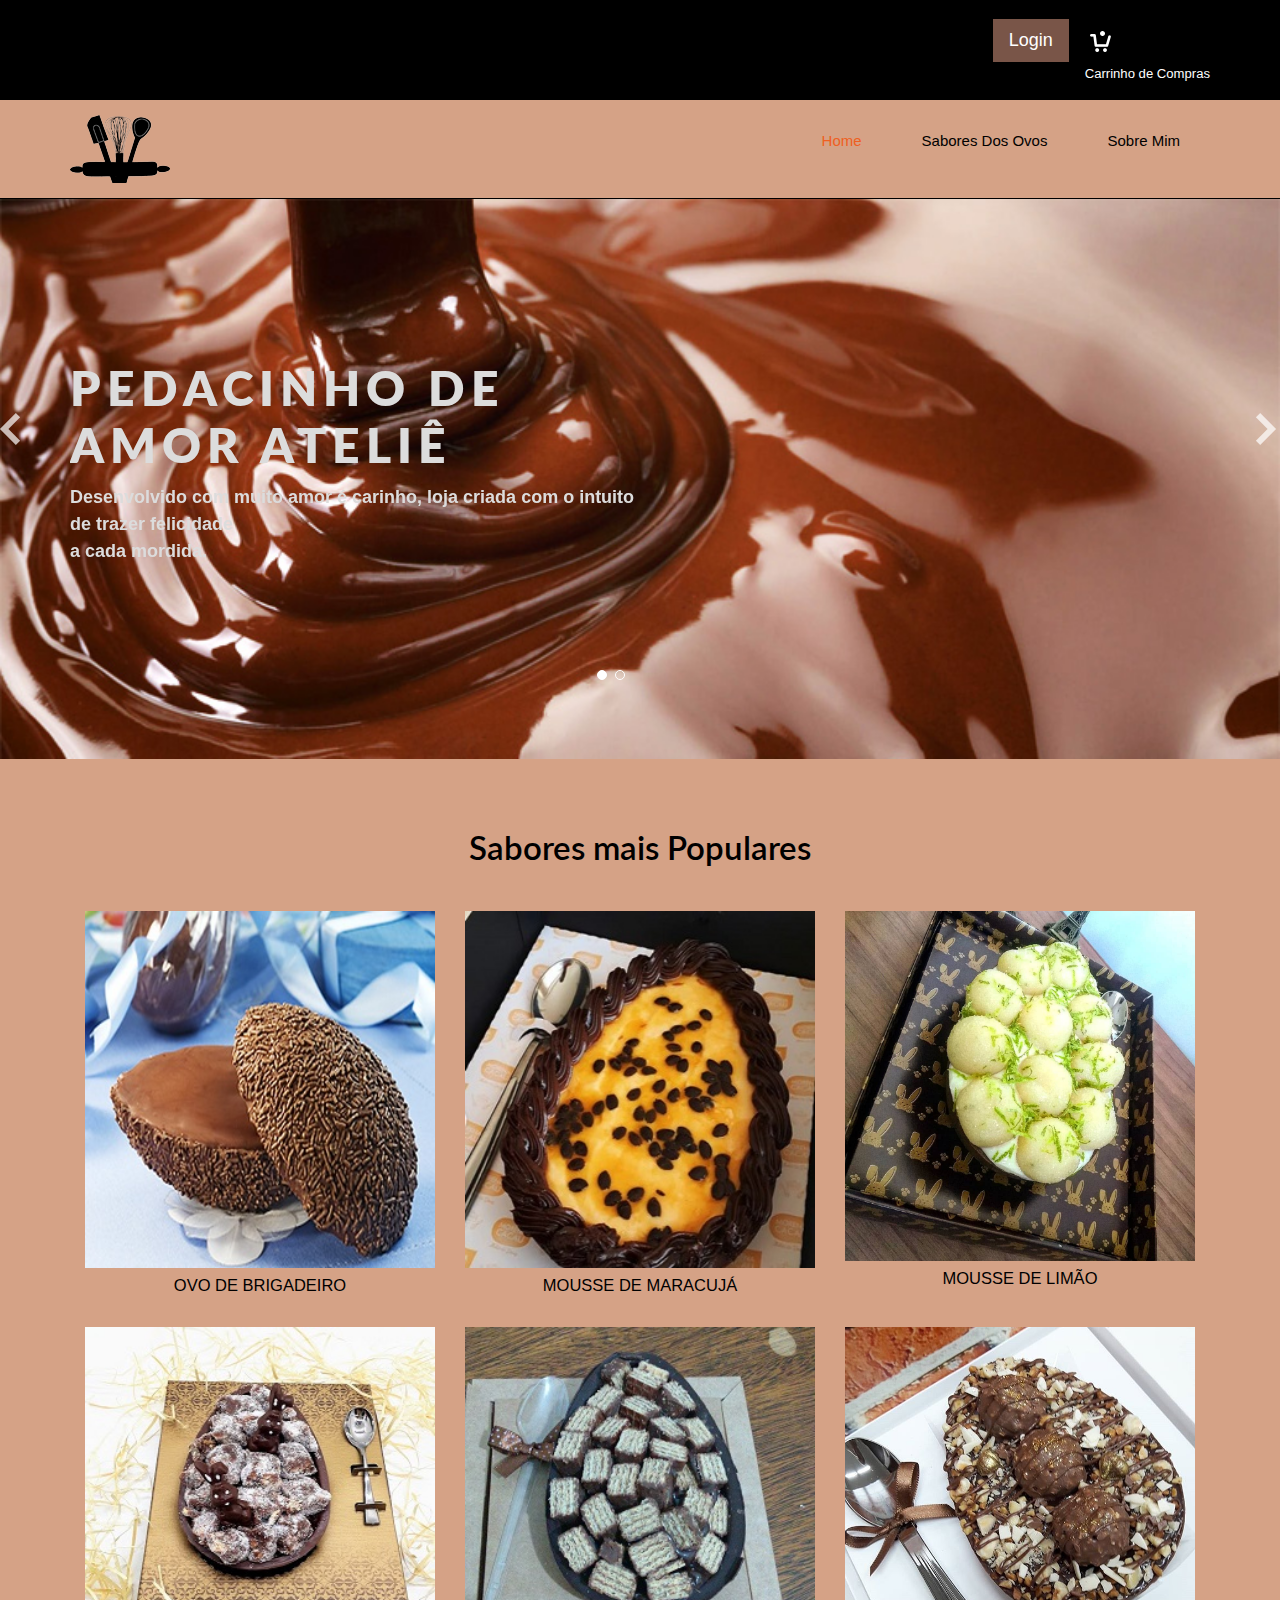
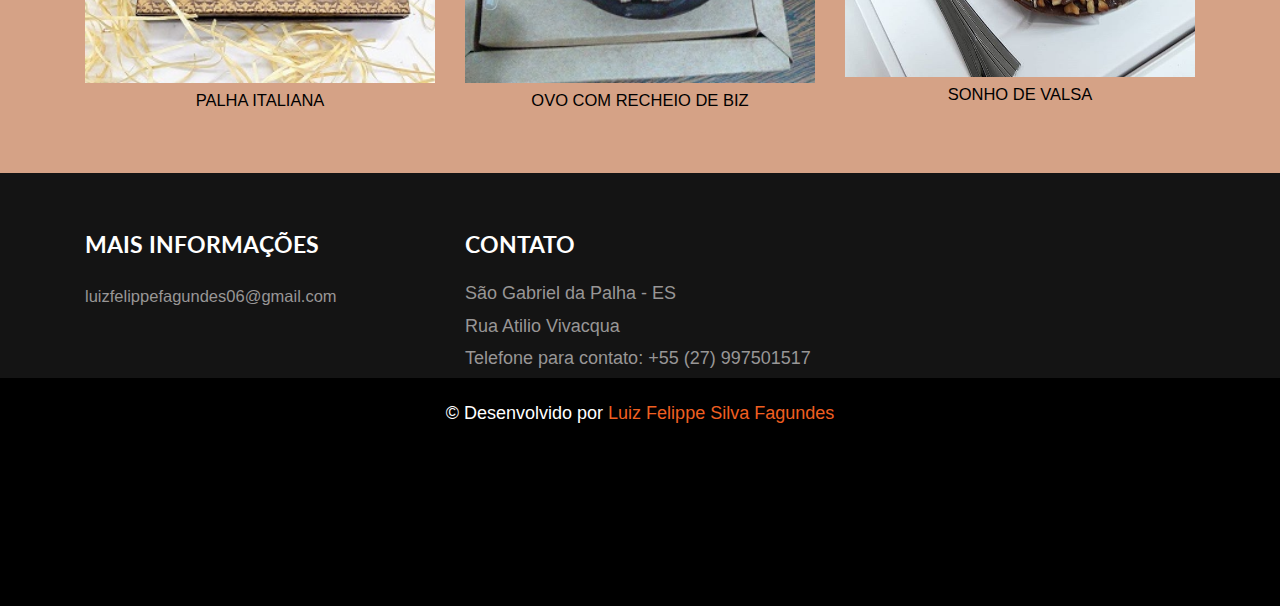
<file: index.html>
<!DOCTYPE html>
<html>
<head>
<title>Pedacinho de amor Ateliê</title>
<link href="css/bootstrap.css" rel="stylesheet" type="text/css" media="all" />
<!-- jQuery (necessary for Bootstrap's JavaScript plugins) -->
<script src="js/jquery.min.js"></script>
<!-- Custom Theme files -->
<!--theme-style-->
<link href="css/style.css" rel="stylesheet" type="text/css" media="all" />	
<!--//theme-style-->
<meta name="viewport" content="width=device-width, initial-scale=1">
<meta http-equiv="Content-Type" content="text/html; charset=utf-8" />
<script type="application/x-javascript"> addEventListener("load", function() { setTimeout(hideURLbar, 0); }, false); function hideURLbar(){ window.scrollTo(0,1); } </script>
<!--fonts-->
<link href='http://fonts.googleapis.com/css?family=Lato:100,300,400,700,900' rel='stylesheet' type='text/css'>
<link href='http://fonts.googleapis.com/css?family=Roboto:400,100,300,500,700,900' rel='stylesheet' type='text/css'>
<link rel="stylesheet" href="https://www.w3schools.com/w3css/4/w3.css">
<link rel="stylesheet" href="https://fonts.googleapis.com/css?family=Raleway">
<!--//fonts-->
<!-- start menu -->
<link href="css/memenu.css" rel="stylesheet" type="text/css" media="all" />
<script type="text/javascript" src="js/memenu.js"></script>
<script>$(document).ready(function(){$(".memenu").memenu();});</script>
<script src="js/simpleCart.min.js"> </script>
</head>
<body>
<!--header-->
<div class="header">
	<div class="header-top">
		<div class="container">
			<div class="header-left">		
				<!--modal-->
					<ul>
						<div class="w3-container w3-center">
							<button onclick="document.getElementById('id01').style.display='block'" class="w3-button w3-brown w3-large">Login</button>
						  
							<div id="id01" class="w3-modal">
							  <div class="w3-modal-content w3-card-4 w3-animate-zoom" style="max-width:600px">
						  
								<div class="w3-center"><br>
								  <span onclick="document.getElementById('id01').style.display='none'" class="w3-button w3-brown w3-hover-red w3-display-topright" title="Close Modal">&times;</span>
								</div>
						  
								<form class="w3-container" action="/action_page.php">
								  <div class="w3-section">
									<label><b>Email</b></label>
									<input class="w3-input w3-border w3-margin-bottom" type="text" placeholder="Enter usando seu email" name="usrname" required>
									<label><b>Senha</b></label>
									<input class="w3-input w3-border" type="password" placeholder="Digite sua senha aqui" name="psw" required>
									<button class="w3-button w3-block w3-brown w3-section w3-padding" type="submit">Login</button>
									<input class="w3-check w3-margin-top" type="checkbox" checked="checked"> Lembrar-me
								  </div>
								</form>
						  
								<div class="w3-container w3-border-top w3-padding-16 w3-light-grey">
									<p>ainda não tem uma conta ?</p>
									<p>Entre usando</p>
									<br>
									<a href="https://accounts.google.com/signin/v2/identifier?hl=pt-BR&continue=https%3A%2F%2Fwww.google.com.br%2F&flowName=GlifWebSignIn&flowEntry=AddSession"><img class="img-responsive" src="images/google.png" alt="">
										<a href="https://www.facebook.com/"> OU <img class="img-responsive" src="images/facebook.png" alt="">
								</div>
							  </div>
							</div>
						  </div>
					</ul>
					<div class="cart box_1">
						<a href="checkout.html">
						<h3> 
							<img src="images/cart.png" alt=""/></h3>
						</a>
						<p><a href="checkout.html" class="simpleCart_empty">Carrinho de Compras</a></p>

					</div>
					<div class="clearfix"> </div>
			</div>
				<div class="clearfix"> </div>
		</div>
		</div>
		<div class="container">
			<div class="head-top">
				<div class="logo">
					<a href="index.html"><img src="images/logo.png" alt=""></a>	
				</div>
		  <div class=" h_menu4">
					<ul class="memenu skyblue">
					  <li class="active grid"><a class="color8" href="index.html">Home</a></li>	
				      <li><a class="color1" href="#">Sabores dos ovos</a>
				      	<div class="mepanel">
							<div class="row">
								<div class="col1">
									<div class="h_nav">
										<h4>Sabores mais populares</h4>
										<ul>
											<li><a href="products.html">Brigadeiro (Preto/ Branco)</a></li>
											<li><a href="products.html">Mouse de Maracujá</a></li>
											<li><a href="products.html">Mouse de Limão</a></li>
											<li><a href="products.html">Casadinho</a></li>
											<li><a href="products.html">Ninho</a></li>
											<li><a href="products.html">Damasco</a></li>
											<li><a href="products.html">Bolo, doce de leite e brigadeiro</a></li>
										</ul>	
									</div>							
								</div>
								<div class="col1">
									<div class="h_nav">
										<ul>
											<li><a href="products.html">Ovo de chocolate trufado </a></li>
											<li><a href="products.html">Ovo de beijinho</a></li>
											<li><a href="products.html">Ovo de trufa, beijinho e brigadeiro</a></li>
											<li><a href="products.html">Ovo de mousse de chocolate</a></li>
											<li><a href="products.html">Ovo Prestígio</a></li>
											<li><a href="products.html">Ovo trufado Sensação</a></li>
											<li><a href="products.html">Ovo trufado de Alpino</a></li>
										</ul>	
									</div>							
								</div>
								<div class="col1">
								<div class="h_nav">
									<h4>Gourmet</h4>
									<ul>
										<li><a href="products.html">Ovo De Pavê</a></li>
										<li><a href="products.html">Sonho de Valsa</a></li>
										<li><a href="products.html">Napolitano</a></li>
										<li><a href="products.html">Ovo de Nutella</a></li>
										<li><a href="products.html">Ovo de Frutas vermelhas</a></li>
									</ul>	
								</div>												
							</div>
						  </div>
						</div>
					</li>
				<li><a class="color4" href="blog_single.html">Sobre Mim</a></li>				
			  </ul> 
			</div>
				
				<div class="clearfix"> </div>
		</div>
		</div>

	</div>

	<div class="banner">
		<div class="container">
			  <script src="js/responsiveslides.min.js"></script>
  <script>
    $(function () {
      $("#slider").responsiveSlides({
      	auto: true,
      	nav: true,
      	speed: 500,
        namespace: "callbacks",
        pager: true,
      });
    });
  </script>
			<div  id="top" class="callbacks_container">
			<ul class="rslides" id="slider">
			    <li>
					
						<div class="banner-text">
							<h3>Pedacinho de amor ateliê </h3>
						<p>Desenvolvido com muito amor é carinho, loja criada com o intuito de trazer  felicidade  <br> a cada mordida.</p>
						</div>
				
				</li>
				<li>
					
						<div class="banner-text">
							<h3>Pedacinho de amor ateliê</h3>
						<p>Que o coelhinho da Páscoa esse ano lhe traga muito  <br> mais que ovos de chocolate. Desejamos a você <br> paz, amor, saúde, felicidade <br> e sucesso. Feliz Páscoa!.</p>
						</div>
					
				</li>
			</ul>
		</div>

	</div>
	</div>
<!--content-->
<div class="content">
	<div class="container">
	<div class="content-top">
		<h1>Sabores mais Populares</h1>
		<div class="grid-in">
			<div class="col-md-4 grid-top">
				<a href="single.html" class="b-link-stripe b-animate-go  thickbox"><img class="img-responsive" src="images/ovo de brigadeiro.jpg" alt="">
							<div class="b-wrapper">
									<h3 class="b-animate b-from-left    b-delay03 ">
										<span>Saiba Mais</span>	
									</h3>
								</div>
				</a>
		

			<p><a href="single.html">Ovo de Brigadeiro</a></p>
			</div>
			<div class="col-md-4 grid-top">
				<a href="single.html" class="b-link-stripe b-animate-go  thickbox"><img class="img-responsive" src="images/mousse de maracujá.jpeg" alt="">
					<div class="b-wrapper">
									<h3 class="b-animate b-from-left    b-delay03 ">
										<span>Saiba Mais</span>	
									</h3>
								</div>
				</a>
			<p><a href="single.html">Mousse de Maracujá</a></p>
			</div>
			<div class="col-md-4 grid-top">
				<a href="products.html" class="b-link-stripe b-animate-go  thickbox"><img class="img-responsive" src="images/mousse de limão.jpeg" alt="">
					<div class="b-wrapper">
									<h3 class="b-animate b-from-left    b-delay03 ">
										<span>Saiba Mais</span>	
									</h3>
								</div>
				</a>
			<p><a href="single.html">Mousse de Limão</a></p>
			</div>
					<div class="clearfix"> </div>
		</div>
		<div class="grid-in">
			<div class="col-md-4 grid-top">
				<a href="single.html" class="b-link-stripe b-animate-go  thickbox"><img class="img-responsive" src="images/palha italiana.jpeg" alt="">
					<div class="b-wrapper">
									<h3 class="b-animate b-from-left    b-delay03 ">
										<span>Saiba Mais</span>	
									</h3>
								</div>
				</a>
			<p><a href="single.html">Palha Italiana</a></p>
			</div>
			<div class="col-md-4 grid-top">
				<a href="single.html" class="b-link-stripe b-animate-go  thickbox"><img class="img-responsive" src="images/biz.jpeg" alt="">
					<div class="b-wrapper">
									<h3 class="b-animate b-from-left    b-delay03 ">
										<span>Saiba Mais</span>	
									</h3>
								</div>
				</a>
			<p><a href="single.html">Ovo com recheio de biz</a></p>
			</div>
			<div class="col-md-4 grid-top">
				<a href="single.html" class="b-link-stripe b-animate-go  thickbox"><img class="img-responsive" src="images/sonho de valsa.jpeg" alt="">
					<div class="b-wrapper">
									<h3 class="b-animate b-from-left    b-delay03 ">
										<span>Saiba Mais</span>	
									</h3>
								</div>
				</a>
			<p><a href="single.html">Sonho de Valsa</a></p>
			</div>
					<div class="clearfix"> </div>
		</div>
	</div>
				</div>
				<div class="clearfix"> </div>
			</div>
		</div>
		<div class="clearfix"> </div>
	</div>
	</div>
</div>
			<!--Final-->
<div class="footer">
	<div class="container">
<div class="footer-top-at">

	<div class="col-md-4 amet-sed">
	<h4>Mais Informações</h4>
	<ul class="nav-bottom">
			<li><a href="blog.html">luizfelippefagundes06@gmail.com</a></li>
		</ul>	
	</div>
	<class class="col-md-4 amet-sed ">
	<h4>Contato</h4>
	
		<p>São Gabriel da Palha - ES</p>
		<p>Rua Atilio Vivacqua</p>
		<p>Telefone para contato:  +55 (27) 997501517</p>
	<div class="clearfix"> </div>
</div>
</div>
		<div class="footer-class">
<p >© Desenvolvido por <a href="https://luizfelippesilvafagundes.github.io/luizfelippe.github.io/" target="_blank">Luiz Felippe Silva Fagundes </> </p>
	<div class="map">
		<iframe src= "https://www.google.com/maps/embed?pb=!1m18!1m12!1m3!1d60350.990810915544!2d-40.57301619281805!3d-19.02250084029902!2m3!1f0!2f0!3f0!3m2!1i1024!2i768!4f13.1!3m3!1m2!1s0xb6646c802faab9%3A0x2eabc760bacf1b85!2sS%C3%A3o%20Gabriel%20da%20Palha%2C%20ES%2C%2029780-000%2C%20Brasil!5e0!3m2!1spt-BR!2sin!4v1591829463485!5m2!1spt-BR!2sin" width="600" height="800" frameborder="0" style="border:0;" allowfullscreen="" aria-hidden="false" tabindex="0">/>
	</div>

</div>
</div>
</body>
</html>
</file>
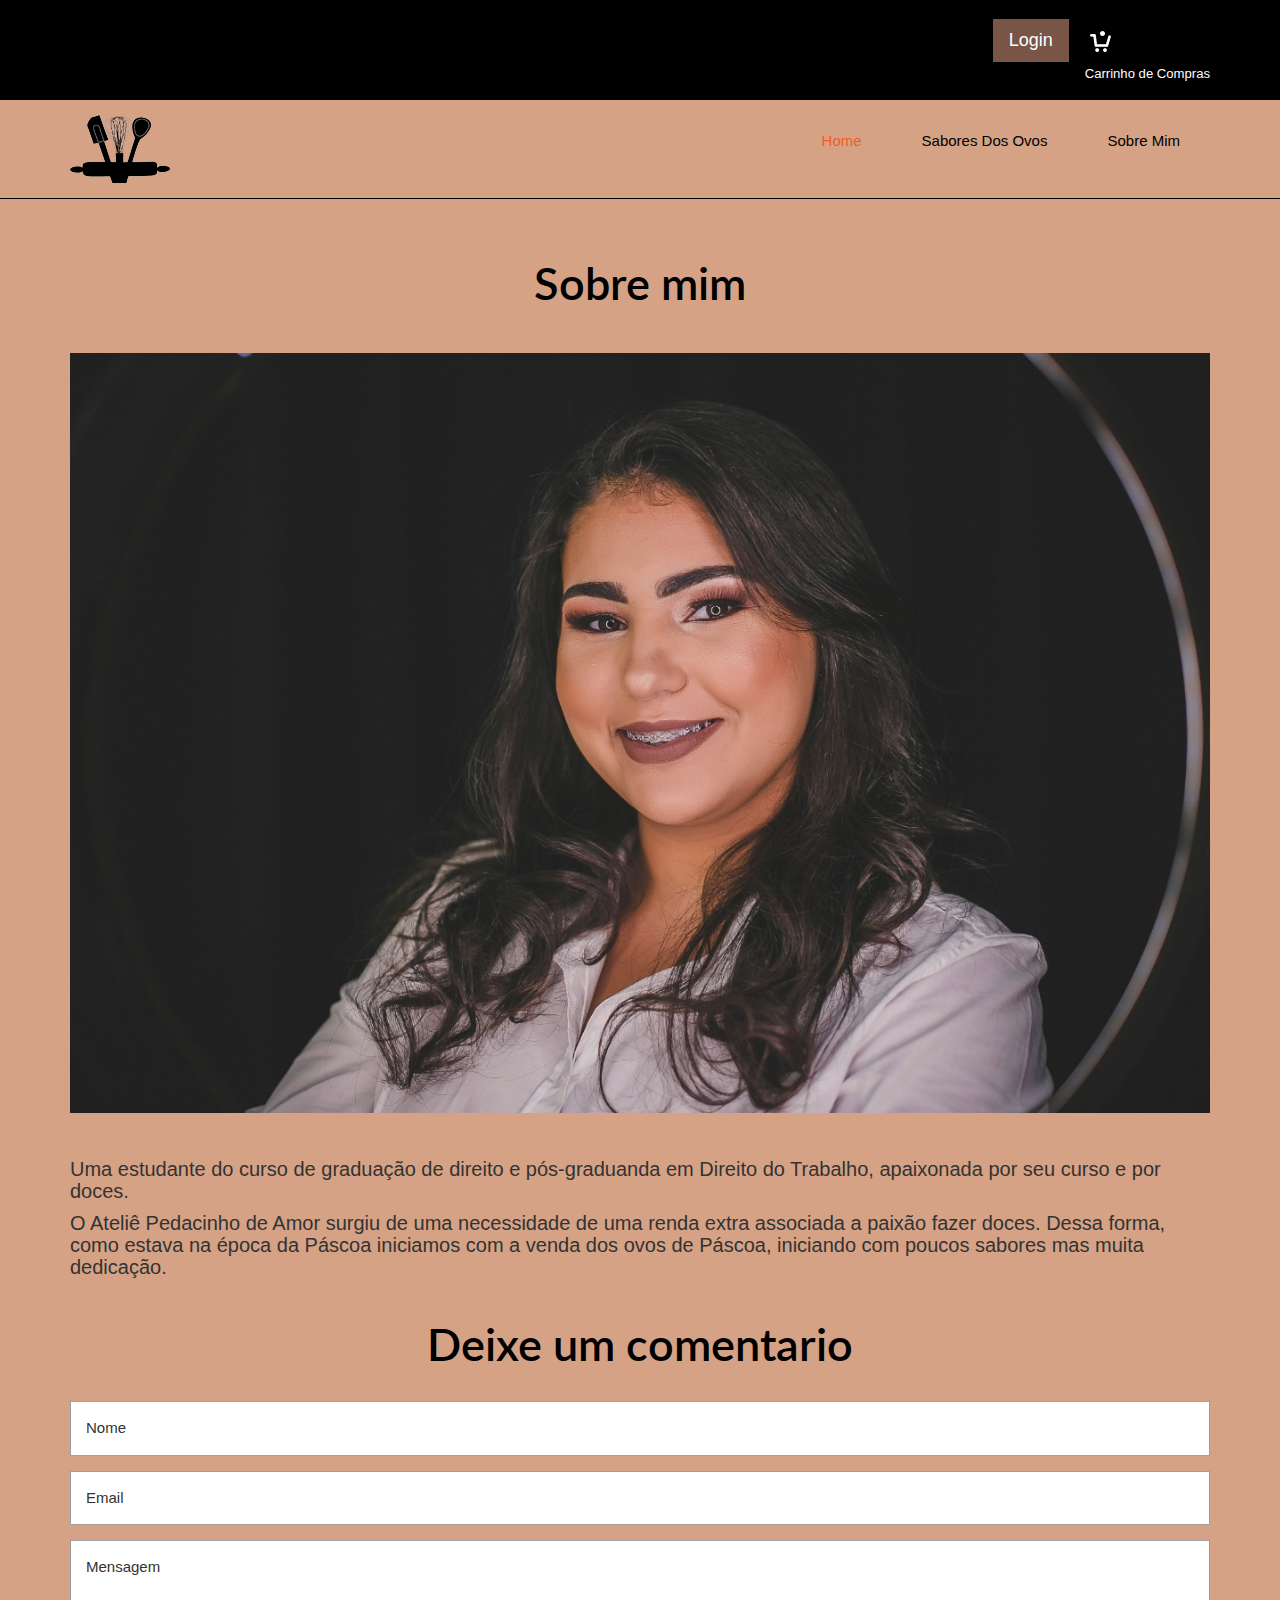
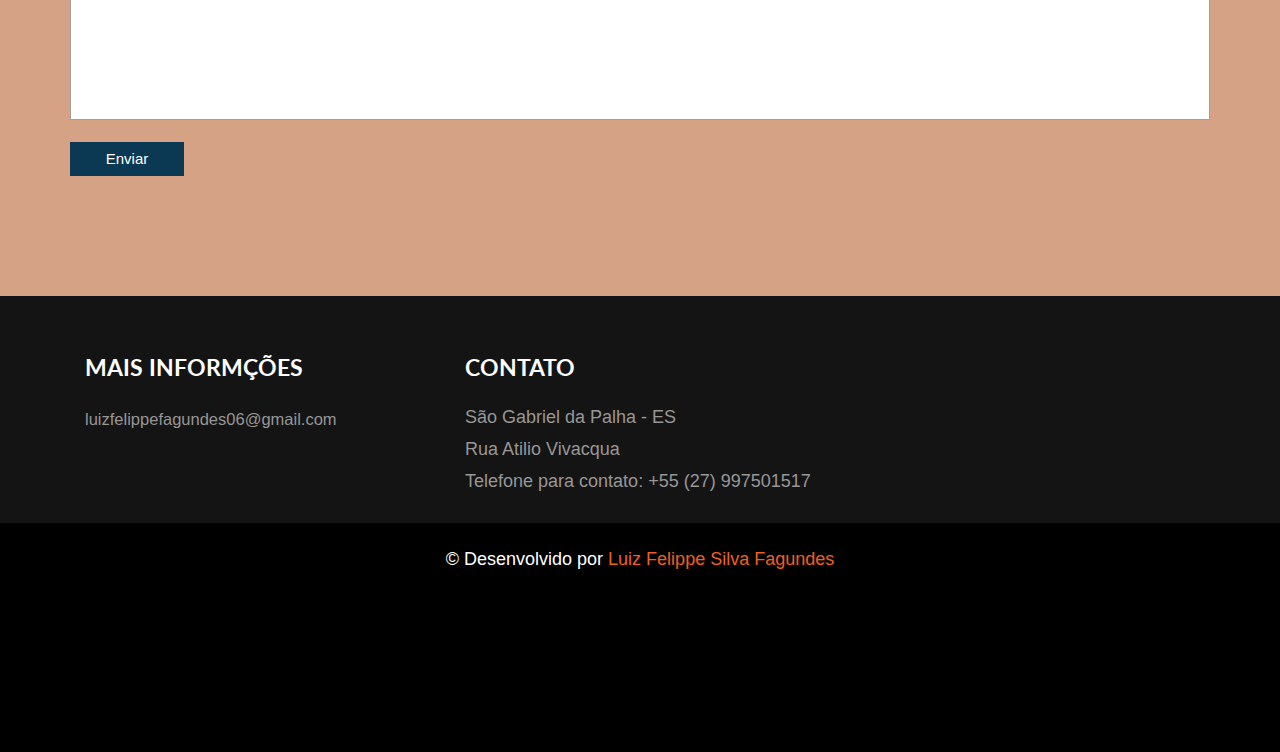
<file: blog_single.html>
<!DOCTYPE html>
<html>
<head>
<title>Pedacinho de amor ateliê</title>
<link href="css/bootstrap.css" rel="stylesheet" type="text/css" media="all" />
<!-- jQuery (necessary for Bootstrap's JavaScript plugins) -->
<script src="js/jquery.min.js"></script>
<!-- Custom Theme files -->
<!--theme-style-->
<link href="css/style.css" rel="stylesheet" type="text/css" media="all" />	
<!--//theme-style-->
<meta name="viewport" content="width=device-width, initial-scale=1">
<meta http-equiv="Content-Type" content="text/html; charset=utf-8" />
<script type="application/x-javascript"> addEventListener("load", function() { setTimeout(hideURLbar, 0); }, false); function hideURLbar(){ window.scrollTo(0,1); } </script>
<!--fonts-->
<link href='http://fonts.googleapis.com/css?family=Lato:100,300,400,700,900' rel='stylesheet' type='text/css'>
<link href='http://fonts.googleapis.com/css?family=Roboto:400,100,300,500,700,900' rel='stylesheet' type='text/css'>
<link rel="stylesheet" href="https://www.w3schools.com/w3css/4/w3.css">
<link rel="stylesheet" href="https://fonts.googleapis.com/css?family=Raleway">
<!--//fonts-->
<!-- start menu -->
<link href="css/memenu.css" rel="stylesheet" type="text/css" media="all" />
<script type="text/javascript" src="js/memenu.js"></script>
<script>$(document).ready(function(){$(".memenu").memenu();});</script>
<script src="js/simpleCart.min.js"> </script>
</head>
<body>
<!--header-->
<div class="header">
	<div class="header-top">
		<div class="container">
			<div class="header-left">		
				<!--modal-->
					<ul>
						<div class="w3-container w3-center">
							<button onclick="document.getElementById('id01').style.display='block'" class="w3-button w3-brown w3-large">Login</button>
						  
							<div id="id01" class="w3-modal">
							  <div class="w3-modal-content w3-card-4 w3-animate-zoom" style="max-width:600px">
						  
								<div class="w3-center"><br>
								  <span onclick="document.getElementById('id01').style.display='none'" class="w3-button w3-brown w3-hover-red w3-display-topright" title="Close Modal">&times;</span>
								</div>
						  
								<form class="w3-container" action="/action_page.php">
								  <div class="w3-section">
									<label><b>Email</b></label>
									<input class="w3-input w3-border w3-margin-bottom" type="text" placeholder="Enter usando seu email" name="usrname" required>
									<label><b>Senha</b></label>
									<input class="w3-input w3-border" type="password" placeholder="Digite sua senha aqui" name="psw" required>
									<button class="w3-button w3-block w3-brown w3-section w3-padding" type="submit">Login</button>
									<input class="w3-check w3-margin-top" type="checkbox" checked="checked"> Lembrar-me
								  </div>
								</form>
						  
								<div class="w3-container w3-border-top w3-padding-16 w3-light-grey">
									<p>ainda não tem uma conta ?</p>
									<p>Entre usando</p>
									<br>
									<a href="https://accounts.google.com/signin/v2/identifier?hl=pt-BR&continue=https%3A%2F%2Fwww.google.com.br%2F&flowName=GlifWebSignIn&flowEntry=AddSession"><img class="img-responsive" src="images/google.png" alt="">
										<a href="https://www.facebook.com/"> OU <img class="img-responsive" src="images/facebook.png" alt="">
								</div>
							  </div>
							</div>
						  </div>
					</ul>
					<div class="cart box_1">
						<a href="checkout.html">
						<h3> 
							<img src="images/cart.png" alt=""/></h3>
						</a>
						<p><a href="checkout.html" class="simpleCart_empty">Carrinho de Compras</a></p>

					</div>
					<div class="clearfix"> </div>
			</div>
				<div class="clearfix"> </div>
		</div>
		</div>
		<div class="container">
			<div class="head-top">
				<div class="logo">
					<a href="index.html"><img src="images/logo.png" alt=""></a>	
				</div>
		  <div class=" h_menu4">
					<ul class="memenu skyblue">
					  <li class="active grid"><a class="color8" href="index.html">Home</a></li>	
				      <li><a class="color1" href="#">Sabores dos ovos</a>
				      	<div class="mepanel">
							<div class="row">
								<div class="col1">
									<div class="h_nav">
										<h4>Sabores mais populares</h4>
										<ul>
											<li><a href="products.html">Brigadeiro (Preto/ Branco)</a></li>
											<li><a href="products.html">Mouse de Maracujá</a></li>
											<li><a href="products.html">Mouse de Limão</a></li>
											<li><a href="products.html">Casadinho</a></li>
											<li><a href="products.html">Ninho</a></li>
											<li><a href="products.html">Damasco</a></li>
											<li><a href="products.html">Bolo, doce de leite e brigadeiro</a></li>
										</ul>	
									</div>							
								</div>
								<div class="col1">
									<div class="h_nav">
										<ul>
											<li><a href="products.html">Ovo de chocolate trufado </a></li>
											<li><a href="products.html">Ovo de beijinho</a></li>
											<li><a href="products.html">Ovo de trufa, beijinho e brigadeiro</a></li>
											<li><a href="products.html">Ovo de mousse de chocolate</a></li>
											<li><a href="products.html">Ovo Prestígio</a></li>
											<li><a href="products.html">Ovo trufado Sensação</a></li>
											<li><a href="products.html">Ovo trufado de Alpino</a></li>
										</ul>	
									</div>							
								</div>
								
								<div class="col1">
								<div class="h_nav">
									<h4>Gourmet</h4>
									<ul>
										<li><a href="products.html">Ovo De Pavê</a></li>
										<li><a href="products.html">Sonho de Valsa</a></li>
										<li><a href="products.html">Napolitano</a></li>
										<li><a href="products.html">Ovo de Nutella</a></li>
										<li><a href="products.html">Ovo de Frutas vermelhas</a></li>
									</ul>	
								</div>												
							</div>
						  </div>
						</div>
					</li>
				<li><a class="color4" href="blog_single.html">Sobre Mim</a></li>			
			  </ul> 
			</div>
				
				<div class="clearfix"> </div>
		</div>
		</div>

	</div>

	
<!--content-->
<div class="blog">
<div class="container">
	       <div class="blog-top">
			  <div class=" grid_3 grid-1">
					<h1>Sobre mim</h1>
					<a href="blog_single.html"><img src="images/foto do sobre mim.jpeg" class="img-responsive" alt=""/></a>
					
				</div>
				<div>
					<h4> Uma estudante do curso de graduação de direito e pós-graduanda em Direito do Trabalho, apaixonada por seu curso e por doces.</h4>
					<h4> O Ateliê Pedacinho de Amor surgiu de uma necessidade de uma renda extra associada a paixão fazer doces. Dessa forma, como estava na época da Páscoa iniciamos com a venda dos ovos de Páscoa, iniciando com poucos sabores mas muita dedicação. </h4>
				</div>
				<div class="single-bottom">
		     <br>
			<h3>Deixe um comentario</h3>
				<form>
						
						<input type="text" value="Nome" onfocus="this.value='';" onblur="if (this.value == '') {this.value ='Nome';}">
						
						<input type="text" value="Email" onfocus="this.value='';" onblur="if (this.value == '') {this.value ='Email';}">
						
						
						
						<textarea cols="77" rows="6" value=" " onfocus="this.value='';" onblur="if (this.value == '') {this.value = 'Mensagem';}">Mensagem</textarea>
						
							<input type="submit" value="Enviar">
						
				</form>
			</div>
			  </div>
      </div>
</div>
<!--Final-->
<div class="footer">
	<div class="container">
  <div class="footer-top-at">

	<div class="col-md-4 amet-sed">
	<h4>Mais Informções</h4>
	<ul class="nav-bottom">
			<li><a href="blog.html">luizfelippefagundes06@gmail.com</a></li>
		</ul>	
	</div>
	<class class="col-md-4 amet-sed ">
	<h4>Contato</h4>
		<p>São Gabriel da Palha - ES</p>
		<p>Rua Atilio Vivacqua</p>
		<p>Telefone para contato:  +55 (27) 997501517</p>
		<br>
	<div class="clearfix"> </div>
  </div>
</div>
<div class="footer-class">
	<p >© Desenvolvido por  <a href="https://luizfelippesilvafagundes.github.io/luizfelippe.github.io/" target="_blank">Luiz Felippe Silva Fagundes </> </p>
		<div class="map">
			<iframe src= "https://www.google.com/maps/embed?pb=!1m18!1m12!1m3!1d60350.990810915544!2d-40.57301619281805!3d-19.02250084029902!2m3!1f0!2f0!3f0!3m2!1i1024!2i768!4f13.1!3m3!1m2!1s0xb6646c802faab9%3A0x2eabc760bacf1b85!2sS%C3%A3o%20Gabriel%20da%20Palha%2C%20ES%2C%2029780-000%2C%20Brasil!5e0!3m2!1spt-BR!2sin!4v1591829463485!5m2!1spt-BR!2sin" width="600" height="800" frameborder="0" style="border:0;" allowfullscreen="" aria-hidden="false" tabindex="0">/>
		</div>
</div>
</div>
</body>
</html>
</file>
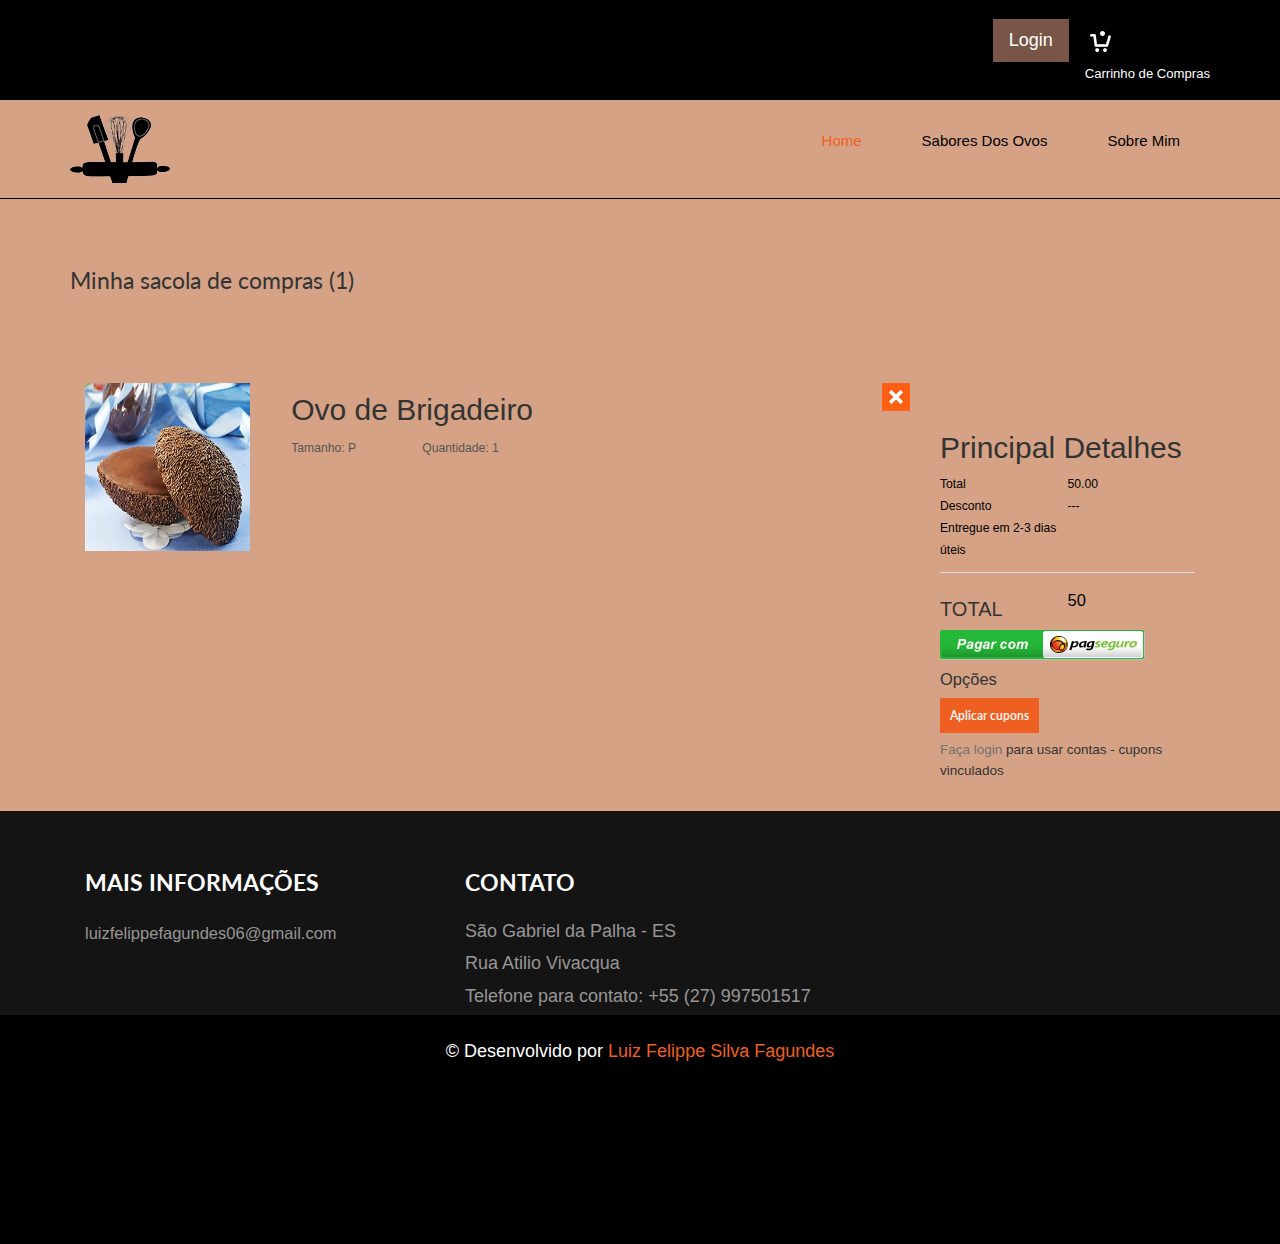
<file: checkout.html>
<!DOCTYPE html>
<html>
<head>
<title>Pedacinho de amor ateliê</title>
<link href="css/bootstrap.css" rel="stylesheet" type="text/css" media="all" />
<!-- jQuery (foi necessario usar Bootstrap JavaScript plugins) -->
<script src="js/jquery.min.js"></script>
<!--tema-style-->
<link href="css/style.css" rel="stylesheet" type="text/css" media="all" />	
<!--//tema-style-->
<meta name="viewport" content="width=device-width, initial-scale=1">
<meta http-equiv="Content-Type" content="text/html; charset=utf-8" />
<script type="application/x-javascript"> addEventListener("load", function() { setTimeout(hideURLbar, 0); }, false); function hideURLbar(){ window.scrollTo(0,1); } </script>
<!--fontes-->
<link href='http://fonts.googleapis.com/css?family=Lato:100,300,400,700,900' rel='stylesheet' type='text/css'>
<link href='http://fonts.googleapis.com/css?family=Roboto:400,100,300,500,700,900' rel='stylesheet' type='text/css'>
<link rel="stylesheet" href="https://www.w3schools.com/w3css/4/w3.css">
<link rel="stylesheet" href="https://fonts.googleapis.com/css?family=Raleway">
<!--//fontes-->
<!-- meu menu -->
<link href="css/memenu.css" rel="stylesheet" type="text/css" media="all" />
<script type="text/javascript" src="js/memenu.js"></script>
<script>$(document).ready(function(){$(".memenu").memenu();});</script>
<script src="js/simpleCart.min.js"> </script>
</head>
<body>
<!--header-->
<div class="header">
	<div class="header-top">
		<div class="container">
			<div class="header-left">		
				<!--modal-->
					<ul>
						<div class="w3-container w3-center">
							<button onclick="document.getElementById('id01').style.display='block'" class="w3-button w3-brown w3-large">Login</button>
						  
							<div id="id01" class="w3-modal">
							  <div class="w3-modal-content w3-card-4 w3-animate-zoom" style="max-width:600px">
						  
								<div class="w3-center"><br>
								  <span onclick="document.getElementById('id01').style.display='none'" class="w3-button w3-brown w3-hover-red w3-display-topright" title="Close Modal">&times;</span>
								</div>
						  
								<form class="w3-container" action="/action_page.php">
								  <div class="w3-section">
									<label><b>Email</b></label>
									<input class="w3-input w3-border w3-margin-bottom" type="text" placeholder="Enter usando seu email" name="usrname" required>
									<label><b>Senha</b></label>
									<input class="w3-input w3-border" type="password" placeholder="Digite sua senha aqui" name="psw" required>
									<button class="w3-button w3-block w3-brown w3-section w3-padding" type="submit">Login</button>
									<input class="w3-check w3-margin-top" type="checkbox" checked="checked"> Lembrar-me
								  </div>
								</form>
						  
								<div class="w3-container w3-border-top w3-padding-16 w3-light-grey">
									<p>ainda não tem uma conta ?</p>
									<p>Entre usando</p>
									<br>
									<a href="https://accounts.google.com/signin/v2/identifier?hl=pt-BR&continue=https%3A%2F%2Fwww.google.com.br%2F&flowName=GlifWebSignIn&flowEntry=AddSession"><img class="img-responsive" src="images/google.png" alt="">
										<a href="https://www.facebook.com/"> OU <img class="img-responsive" src="images/facebook.png" alt="">
								</div>
							  </div>
							</div>
						  </div>
					</ul>
					<!--//modal-->

					<div class="cart box_1">
						<a href="checkout.html">
						<h3> 
							<img src="images/cart.png" alt=""/></h3>
						</a>
						<p><a href="checkout.html" class="simpleCart_empty">Carrinho de Compras</a></p>

					</div>
					<div class="clearfix"> </div>
			</div>
				<div class="clearfix"> </div>
		</div>
		</div>
		<div class="container">
			<div class="head-top">
				<div class="logo">
					<a href="index.html"><img src="images/logo.png" alt=""></a>	
				</div>
		  <div class=" h_menu4">
					<ul class="memenu skyblue">
					  <li class="active grid"><a class="color8" href="index.html">Home</a></li>	
				      <li><a class="color1" href="#">Sabores dos ovos</a>
				      	<div class="mepanel">
							<div class="row">
								<div class="col1">
									<div class="h_nav">
										<h4>Sabores mais populares</h4>
										<ul>
											<li><a href="products.html">Brigadeiro (Preto/ Branco)</a></li>
											<li><a href="products.html">Mouse de Maracujá</a></li>
											<li><a href="products.html">Mouse de Limão</a></li>
											<li><a href="products.html">Casadinho</a></li>
											<li><a href="products.html">Ninho</a></li>
											<li><a href="products.html">Damasco</a></li>
											<li><a href="products.html">Bolo, doce de leite e brigadeiro</a></li>
										</ul>	
									</div>							
								</div>
								<div class="col1">
									<div class="h_nav">
										<ul>
											<li><a href="products.html">Ovo de chocolate trufado </a></li>
											<li><a href="products.html">Ovo de beijinho</a></li>
											<li><a href="products.html">Ovo de trufa, beijinho e brigadeiro</a></li>
											<li><a href="products.html">Ovo de mousse de chocolate</a></li>
											<li><a href="products.html">Ovo Prestígio</a></li>
											<li><a href="products.html">Ovo trufado Sensação</a></li>
											<li><a href="products.html">Ovo trufado de Alpino</a></li>
										</ul>	
									</div>							
								</div>
								
								<div class="col1">
								<div class="h_nav">
									<h4>Gourmet</h4>
									<ul>
										<li><a href="products.html">Ovo De Pavê</a></li>
										<li><a href="products.html">Sonho de Valsa</a></li>
										<li><a href="products.html">Napolitano</a></li>
										<li><a href="products.html">Ovo de Nutella</a></li>
										<li><a href="products.html">Ovo de Frutas vermelhas</a></li>
									</ul>	
								</div>												
							</div>
						  </div>
						</div>
					</li>
				<li><a class="color4" href="blog_single.html">Sobre Mim</a></li>				
			  </ul> 
			</div>
				
				<div class="clearfix"> </div>
		</div>
		</div>

	</div>
	
<div class="container">
	<div class="check">	 
			 <h1>Minha sacola de compras (1)</h1>
		 <div class="col-md-9 cart-items">
			
				<script>$(document).ready(function(c) {
					$('.close1').on('click', function(c){
						$('.cart-header').fadeOut('slow', function(c){
							$('.cart-header').remove();
						});
						});	  
					});
			   </script>
			 <div class="cart-header">
				 <div class="close1"> </div>
				 <div class="cart-sec simpleCart_shelfItem">
						<div class="cart-item cyc">
							 <img src="images/ovo de brigadeiro.jpg" class="img-responsive" alt=""/>
						</div>
					   <div class="cart-item-info">
						<h2><a href="#">Ovo de Brigadeiro</a></h2>
						<ul class="qty">
							<li><p>Tamanho: P</p></li>
							<li><p>Quantidade: 1</p></li>
						</ul>
							 <div class="clearfix"></div>
				        </div>	
					   </div>
					   <div class="clearfix"></div>
											
				  </div>
			 </div>
			 <script>$(document).ready(function(c) {
					$('.close2').on('click', function(c){
							$('.cart-header2').fadeOut('slow', function(c){
						$('.cart-header2').remove();
					});
					});	  
					});
			 </script>
		 </div>
		  <div class="col-md-3 cart-total">
			 <div class="price-details">
				 <br>
				 <h2>Principal Detalhes</h2>
				 <span>Total</span>
				 <span class="total1">50.00</span>
				 <span>Desconto</span>
				 <span class="total1">---</span>
				 <span>Entregue em 2-3 dias úteis</span>
				 <div class="clearfix"></div>				 
			 </div>	
			 <ul class="total_price">
			   <li class="last_price"> <h4>TOTAL</h4></li>	
			   <li class="last_price"><span>50</span></li>
			   <div class="clearfix"> </div>
			 </ul>
			
			 
			 <div class="clearfix"></div>
			  <!-- INICIO DO BOTAO PAGSEGURO -->
			  <a href="https://pag.ae/7W7pRKXw1/button" target="_blank" title="Pagar com PagSeguro"><img src="images/pag seguro.gif" alt="Pague com PagSeguro - é rápido, grátis e seguro!" /></a>
			  <!-- FIM DO BOTAO PAGSEGURO -->
			 <div class="total-item">
				 <h3>Opções</h3>
				 <a class="cpns" href="#">Aplicar cupons</a>
				 <p><a href="index.html">Faça login</a> para usar contas - cupons vinculados</p>
			 </div>
			</div>
		
			<div class="clearfix"> </div>
	 </div>
	 </div>


<!--Final-->
<div class="footer">
	<div class="container">
<div class="footer-top-at">

	<div class="col-md-4 amet-sed">
	<h4>Mais Informações</h4>
	<ul class="nav-bottom">
			<li><a href="blog.html">luizfelippefagundes06@gmail.com</a></li>
		</ul>	
	</div>
	<class class="col-md-4 amet-sed ">
	<h4>Contato</h4>
	
		<p>São Gabriel da Palha - ES</p>
		<p>Rua Atilio Vivacqua</p>
		<p>Telefone para contato:  +55 (27) 997501517</p>

	<div class="clearfix"> </div>
</div>
</div>
<div class="footer-class">
<p >© Desenvolvido por  <a href="https://luizfelippesilvafagundes.github.io/luizfelippe.github.io/" target="_blank">Luiz Felippe Silva Fagundes </> </p>
	<div class="map">
		<iframe src= "https://www.google.com/maps/embed?pb=!1m18!1m12!1m3!1d60350.990810915544!2d-40.57301619281805!3d-19.02250084029902!2m3!1f0!2f0!3f0!3m2!1i1024!2i768!4f13.1!3m3!1m2!1s0xb6646c802faab9%3A0x2eabc760bacf1b85!2sS%C3%A3o%20Gabriel%20da%20Palha%2C%20ES%2C%2029780-000%2C%20Brasil!5e0!3m2!1spt-BR!2sin!4v1591829463485!5m2!1spt-BR!2sin" width="600" height="800" frameborder="0" style="border:0;" allowfullscreen="" aria-hidden="false" tabindex="0">/>
	</div>
</div>
</div>
</body>
</html>
</file>
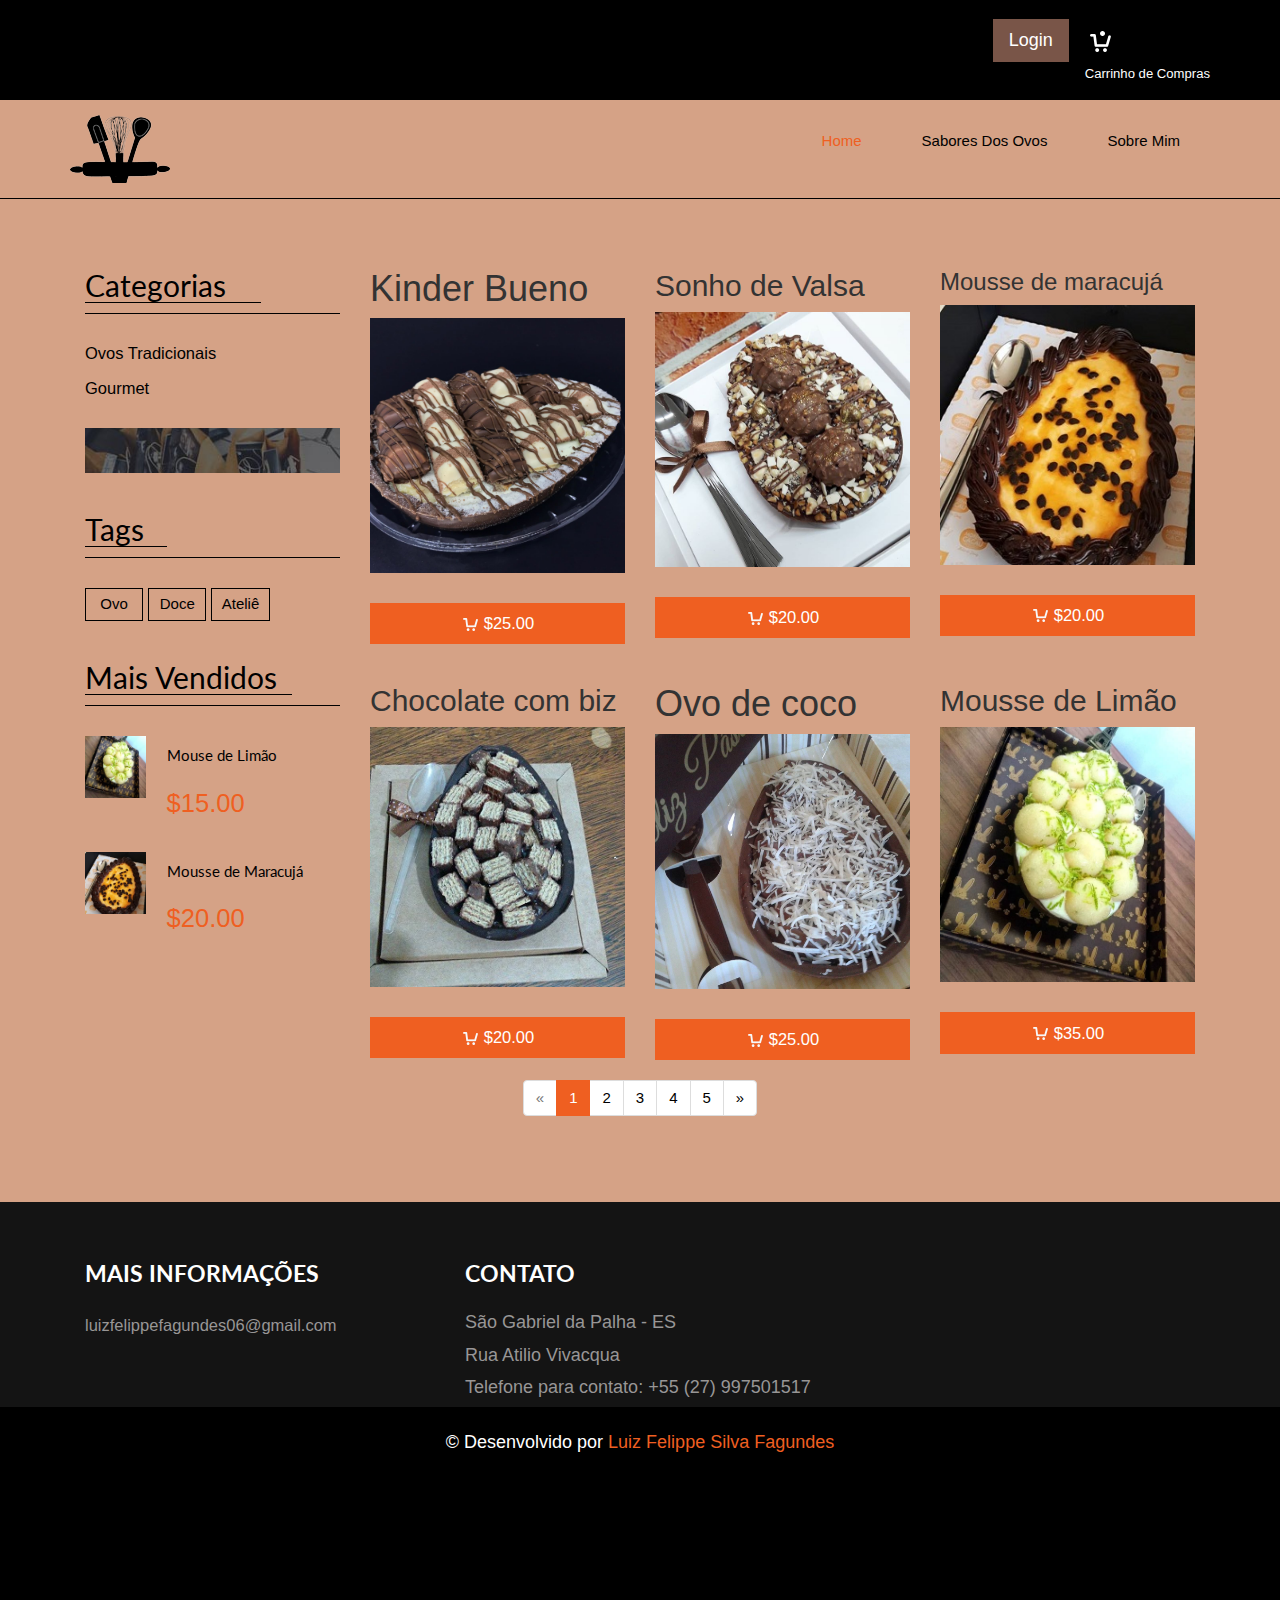
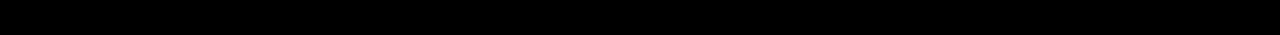
<file: products.html>
<!DOCTYPE html>
<html>
<head>
<title>Pedacinho de amor ateliê</title>
<link href="css/bootstrap.css" rel="stylesheet" type="text/css" media="all" />
<!-- jQuery (necessary for Bootstrap's JavaScript plugins) -->
<script src="js/jquery.min.js"></script>
<!-- Custom Theme files -->
<!--theme-style-->
<link href="css/style.css" rel="stylesheet" type="text/css" media="all" />	
<!--//theme-style-->
<meta name="viewport" content="width=device-width, initial-scale=1">
<meta http-equiv="Content-Type" content="text/html; charset=utf-8" />
<script type="application/x-javascript"> addEventListener("load", function() { setTimeout(hideURLbar, 0); }, false); function hideURLbar(){ window.scrollTo(0,1); } </script>
<!--fonts-->
<link href='http://fonts.googleapis.com/css?family=Lato:100,300,400,700,900' rel='stylesheet' type='text/css'>
<link href='http://fonts.googleapis.com/css?family=Roboto:400,100,300,500,700,900' rel='stylesheet' type='text/css'>
<link rel="stylesheet" href="https://www.w3schools.com/w3css/4/w3.css">
<link rel="stylesheet" href="https://fonts.googleapis.com/css?family=Raleway">
<!--//fonts-->
<!-- start menu -->
<link href="css/memenu.css" rel="stylesheet" type="text/css" media="all" />
<script type="text/javascript" src="js/memenu.js"></script>
<script>$(document).ready(function(){$(".memenu").memenu();});</script>
<script src="js/simpleCart.min.js"> </script>
</head>
<body>
<!--header-->
<div class="header">
	<div class="header-top">
		<div class="container">
			<div class="header-left">		
				<!--modal-->
					<ul>
						<div class="w3-container w3-center">
							<button onclick="document.getElementById('id01').style.display='block'" class="w3-button w3-brown w3-large">Login</button>
						  
							<div id="id01" class="w3-modal">
							  <div class="w3-modal-content w3-card-4 w3-animate-zoom" style="max-width:600px">
						  
								<div class="w3-center"><br>
								  <span onclick="document.getElementById('id01').style.display='none'" class="w3-button w3-brown w3-hover-red w3-display-topright" title="Close Modal">&times;</span>
								</div>
						  
								<form class="w3-container" action="/action_page.php">
								  <div class="w3-section">
									<label><b>Email</b></label>
									<input class="w3-input w3-border w3-margin-bottom" type="text" placeholder="Enter usando seu email" name="usrname" required>
									<label><b>Senha</b></label>
									<input class="w3-input w3-border" type="password" placeholder="Digite sua senha aqui" name="psw" required>
									<button class="w3-button w3-block w3-brown w3-section w3-padding" type="submit">Login</button>
									<input class="w3-check w3-margin-top" type="checkbox" checked="checked"> Lembrar-me
								  </div>
								</form>
						  
								<div class="w3-container w3-border-top w3-padding-16 w3-light-grey">
									<p>ainda não tem uma conta ?</p>
									<p>Entre usando</p>
									<br>
									<a href="https://accounts.google.com/signin/v2/identifier?hl=pt-BR&continue=https%3A%2F%2Fwww.google.com.br%2F&flowName=GlifWebSignIn&flowEntry=AddSession"><img class="img-responsive" src="images/google.png" alt="">
										<a href="https://www.facebook.com/"> OU <img class="img-responsive" src="images/facebook.png" alt="">
								</div>
							  </div>
							</div>
						  </div>
					</ul>
					<div class="cart box_1">
						<a href="checkout.html">
						<h3> 
							<img src="images/cart.png" alt=""/></h3>
						</a>
						<p><a href="checkout.html" class="simpleCart_empty">Carrinho de Compras</a></p>

					</div>
					<div class="clearfix"> </div>
			</div>
				<div class="clearfix"> </div>
		</div>
		</div>
		<div class="container">
			<div class="head-top">
				<div class="logo">
					<a href="index.html"><img src="images/logo.png" alt=""></a>	
				</div>
		  <div class=" h_menu4">
					<ul class="memenu skyblue">
					  <li class="active grid"><a class="color8" href="index.html">Home</a></li>	
				      <li><a class="color1" href="#">Sabores dos ovos</a>
				      	<div class="mepanel">
							<div class="row">
								<div class="col1">
									<div class="h_nav">
										<h4>Sabores mais populares</h4>
										<ul>
											<li><a href="products.html">Brigadeiro (Preto/ Branco)</a></li>
											<li><a href="products.html">Mouse de Maracujá</a></li>
											<li><a href="products.html">Mouse de Limão</a></li>
											<li><a href="products.html">Casadinho</a></li>
											<li><a href="products.html">Ninho</a></li>
											<li><a href="products.html">Damasco</a></li>
											<li><a href="products.html">Bolo, doce de leite e brigadeiro</a></li>
										</ul>	
									</div>							
								</div>
								<div class="col1">
									<div class="h_nav">
										<ul>
											<li><a href="products.html">Ovo de chocolate trufado </a></li>
											<li><a href="products.html">Ovo de beijinho</a></li>
											<li><a href="products.html">Ovo de trufa, beijinho e brigadeiro</a></li>
											<li><a href="products.html">Ovo de mousse de chocolate</a></li>
											<li><a href="products.html">Ovo Prestígio</a></li>
											<li><a href="products.html">Ovo trufado Sensação</a></li>
											<li><a href="products.html">Ovo trufado de Alpino</a></li>
										</ul>	
									</div>							
								</div>
								
								<div class="col1">
								<div class="h_nav">
									<h4>Gourmet</h4>
									<ul>
										<li><a href="products.html">Ovo De Pavê</a></li>
										<li><a href="products.html">Sonho de Valsa</a></li>
										<li><a href="products.html">Napolitano</a></li>
										<li><a href="products.html">Ovo de Nutella</a></li>
										<li><a href="products.html">Ovo de Frutas vermelhas</a></li>
									</ul>	
								</div>												
							</div>
						  </div>
						</div>
					</li>
							
				<li><a class="color4" href="blog_single.html">Sobre Mim</a></li>		
			  </ul> 
			</div>
				
				<div class="clearfix"> </div>
		</div>
		</div>

	</div>

	
<!--content-->
<!---->
		<div class="product">
			<div class="container">
				<div class="col-md-3 product-price">
					  
				<div class=" rsidebar span_1_of_left">
					<div class="of-left">
						<h3 class="cate">Categorias</h3>
					</div>
		 <ul class="menu">
		<li class="item1"><a href="#">Ovos Tradicionais </a>
			<ul class="cute">
				<li class="subitem1"><a href="single.html">Tipos de brigadeiros</a></li>
				<li class="subitem2"><a href="single.html">Ninho</a></li>
				<li class="subitem3"><a href="single.html">Trufados </a></li>
			</ul>
		</li>
		<li class="item2"><a href="#">Gourmet </a>
			<ul class="cute">
				<li class="subitem1"><a href="single.html">Ovo De Brigadeiro </a></li>
				<li class="subitem2"><a href="single.html">Ovo De Pavê </a></li>
				<li class="subitem3"><a href="single.html">Ovo Napolitano </a></li>
			</ul>
		</li>
	</ul>
					</div>
				<!--initiate accordion-->
		<script type="text/javascript">
			$(function() {
			    var menu_ul = $('.menu > li > ul'),
			           menu_a  = $('.menu > li > a');
			    menu_ul.hide();
			    menu_a.click(function(e) {
			        e.preventDefault();
			        if(!$(this).hasClass('active')) {
			            menu_a.removeClass('active');
			            menu_ul.filter(':visible').slideUp('normal');
			            $(this).addClass('active').next().stop(true,true).slideDown('normal');
			        } else {
			            $(this).removeClass('active');
			            $(this).next().stop(true,true).slideUp('normal');
			        }
			    });
			
			});
		</script>
<!---->
	<div class="product-middle">
		<div class="fit-top">
<div class="clearfix"> </div>
	</div>
				</div>	 
						<div class="sellers">
							<div class="of-left-in">
								<h3 class="tag">Tags</h3>
							</div>
								<div class="tags">
									<ul>
										<li><a href="#">Ovo</a></li>
										<li><a href="#">Doce</a></li>
										<li><a href="#">Ateliê</a></li>
										<div class="clearfix"> </div>
									</ul>
								
								</div>
								
		</div>
				<!---->
				<div class="product-bottom">
					<div class="of-left-in">
								<h3 class="best">Mais Vendidos</h3>
							</div>
					<div class="product-go">
						<div class=" fashion-grid">
									<a href="single.html"><img class="img-responsive " src="images/mousse de limão.jpeg" alt=""></a>
									
								</div>
							<div class=" fashion-grid1">
								<h6 class="best2"><a href="checkout.html" >Mouse de Limão</a></h6>
								
								<span class=" price-in1"> $15.00</span>
							</div>
								
							<div class="clearfix"> </div>
							</div>
							<div class="product-go">
						<div class=" fashion-grid">
									<a href="single.html"><img class="img-responsive " src="images/mousse de maracujá.jpeg" alt=""></a>
								
								</div>
							<div class="fashion-grid1">
								<h6 class="best2"><a href="checkout.html" >Mousse de Maracujá</a></h6>
								
								<span class=" price-in1"> $20.00</span>
							</div>
								
							<div class="clearfix"> </div>
							</div>
					
				</div>
<div class=" per1">
			</div>
				</div>
				<div class="col-md-9 product1">
				<div class=" bottom-product">
					<div class="col-md-4 bottom-cd simpleCart_shelfItem">
						<div class="product-at ">
							<h1>Kinder Bueno</h1>
							<a href="checkout.html"><img class="img-responsive" src="images/kinder bueno.jpeg" alt="">
							<div class="pro-grid">
										<span class="buy-in">Comprar agora</span>
							</div>
						</a>	
						</div>
						<p class="tun"></p>
						<a href="#" class="item_add"><p class="number item_price"><i> </i>$25.00</p></a>						
					</div>
					<div class="col-md-4 bottom-cd simpleCart_shelfItem">
						<div class="product-at ">
							<h2>Sonho de Valsa</h2>
							<a href="checkout.html"><img class="img-responsive" src="images/sonho de valsa.jpeg" alt="">
							<div class="pro-grid">
										<span class="buy-in">Comprar agora</span>
							</div>
						</a>	
						</div>
						<p class="tun"></p>
<a href="#" class="item_add"><p class="number item_price"><i> </i>$20.00</p></a>					</div>
					<div class="col-md-4 bottom-cd simpleCart_shelfItem">
						<div class="product-at ">
							<h3>Mousse de maracujá</h3>
							<a href="single.html"><img class="img-responsive" src="images/mousse de maracujá.jpeg" alt="">
							<div class="pro-grid">
										<span class="buy-in">Comprar agora</span>
							</div>
						</a>	
						</div>
						<p class="tun"></p>
<a href="#" class="item_add"><p class="number item_price"><i> </i>$20.00</p></a>					</div>
					<div class="clearfix"> </div>
				</div>
					<div class=" bottom-product">
					<div class="col-md-4 bottom-cd simpleCart_shelfItem">
						<div class="product-at ">
							<h2>Chocolate com biz</h2>
							<a href="checkout.html"><img class="img-responsive" src="images/biz.jpeg" alt="">
							<div class="pro-grid">
										<span class="buy-in">Comprar agora</span>
							</div>
						</a>	
						</div>
						<p class="tun"></p>
<a href="#" class="item_add"><p class="number item_price"><i> </i>$20.00</p></a>					</div>
					<div class="col-md-4 bottom-cd simpleCart_shelfItem">
						<div class="product-at ">
							<h1>Ovo de coco</h1>
							<a href="checkout.html"><img class="img-responsive" src="images/ovo de coco.jpeg" alt="">
							<div class="pro-grid">
										<span class="buy-in">Comprar agora</span>
							</div>
						</a>	
						</div>
						<p class="tun"></p>
<a href="#" class="item_add"><p class="number item_price"><i> </i>$25.00</p></a>					
</div>
					<div class="col-md-4 bottom-cd simpleCart_shelfItem">
						<div class="product-at ">
							<h2>Mousse de Limão</h2>
							<a href="checkout.html"><img class="img-responsive" src="images/mousse de limão.jpeg" alt="">
							<div class="pro-grid">
										<span class="buy-in">Comprar agora</span>
							</div>
						</a>	
						</div>
						
						<p class="tun"></p>
						<a href="#" class="item_add"><p class="number item_price"><i> </i>$35.00</p></a>					
						</div>				
</div>
					<div class="clearfix"> </div>
				</div>
				
				</div>
		<div class="clearfix"> </div>
		<nav class="in">
				  <ul class="pagination">
					<li class="disabled"><a href="#" aria-label="Previous"><span aria-hidden="true">«</span></a></li>
					<li class="active"><a href="#">1 <span class="sr-only">(current)</span></a></li>
					<li><a href="#">2 <span class="sr-only"></span></a></li>
					<li><a href="#">3 <span class="sr-only"></span></a></li>
					<li><a href="#">4 <span class="sr-only"></span></a></li>
					<li><a href="#">5 <span class="sr-only"></span></a></li>
					 <li> <a href="#" aria-label="Next"><span aria-hidden="true">»</span> </a> </li>
				  </ul>
				</nav>
		</div>
		
		</div>
<!--Final-->
<div class="footer">
	<div class="container">
<div class="footer-top-at">

	<div class="col-md-4 amet-sed">
	<h4>Mais Informações</h4>
	<ul class="nav-bottom">
			<li><a href="blog.html">luizfelippefagundes06@gmail.com</a></li>
		</ul>	
	</div>
	<class class="col-md-4 amet-sed ">
	<h4>Contato</h4>
	
		<p>São Gabriel da Palha - ES</p>
		<p>Rua Atilio Vivacqua</p>
		<p>Telefone para contato:  +55 (27) 997501517</p>

	<div class="clearfix"> </div>
</div>
</div>
<div class="footer-class">
<p >© Desenvolvido por <a href="https://luizfelippesilvafagundes.github.io/luizfelippe.github.io/" target="_blank">Luiz Felippe Silva Fagundes </> </p>
	<div class="map">
		<iframe src= "https://www.google.com/maps/embed?pb=!1m18!1m12!1m3!1d60350.990810915544!2d-40.57301619281805!3d-19.02250084029902!2m3!1f0!2f0!3f0!3m2!1i1024!2i768!4f13.1!3m3!1m2!1s0xb6646c802faab9%3A0x2eabc760bacf1b85!2sS%C3%A3o%20Gabriel%20da%20Palha%2C%20ES%2C%2029780-000%2C%20Brasil!5e0!3m2!1spt-BR!2sin!4v1591829463485!5m2!1spt-BR!2sin" width="600" height="800" frameborder="0" style="border:0;" allowfullscreen="" aria-hidden="false" tabindex="0">/>
	</div>
</div>
</div>
</body>
</html>
</file>
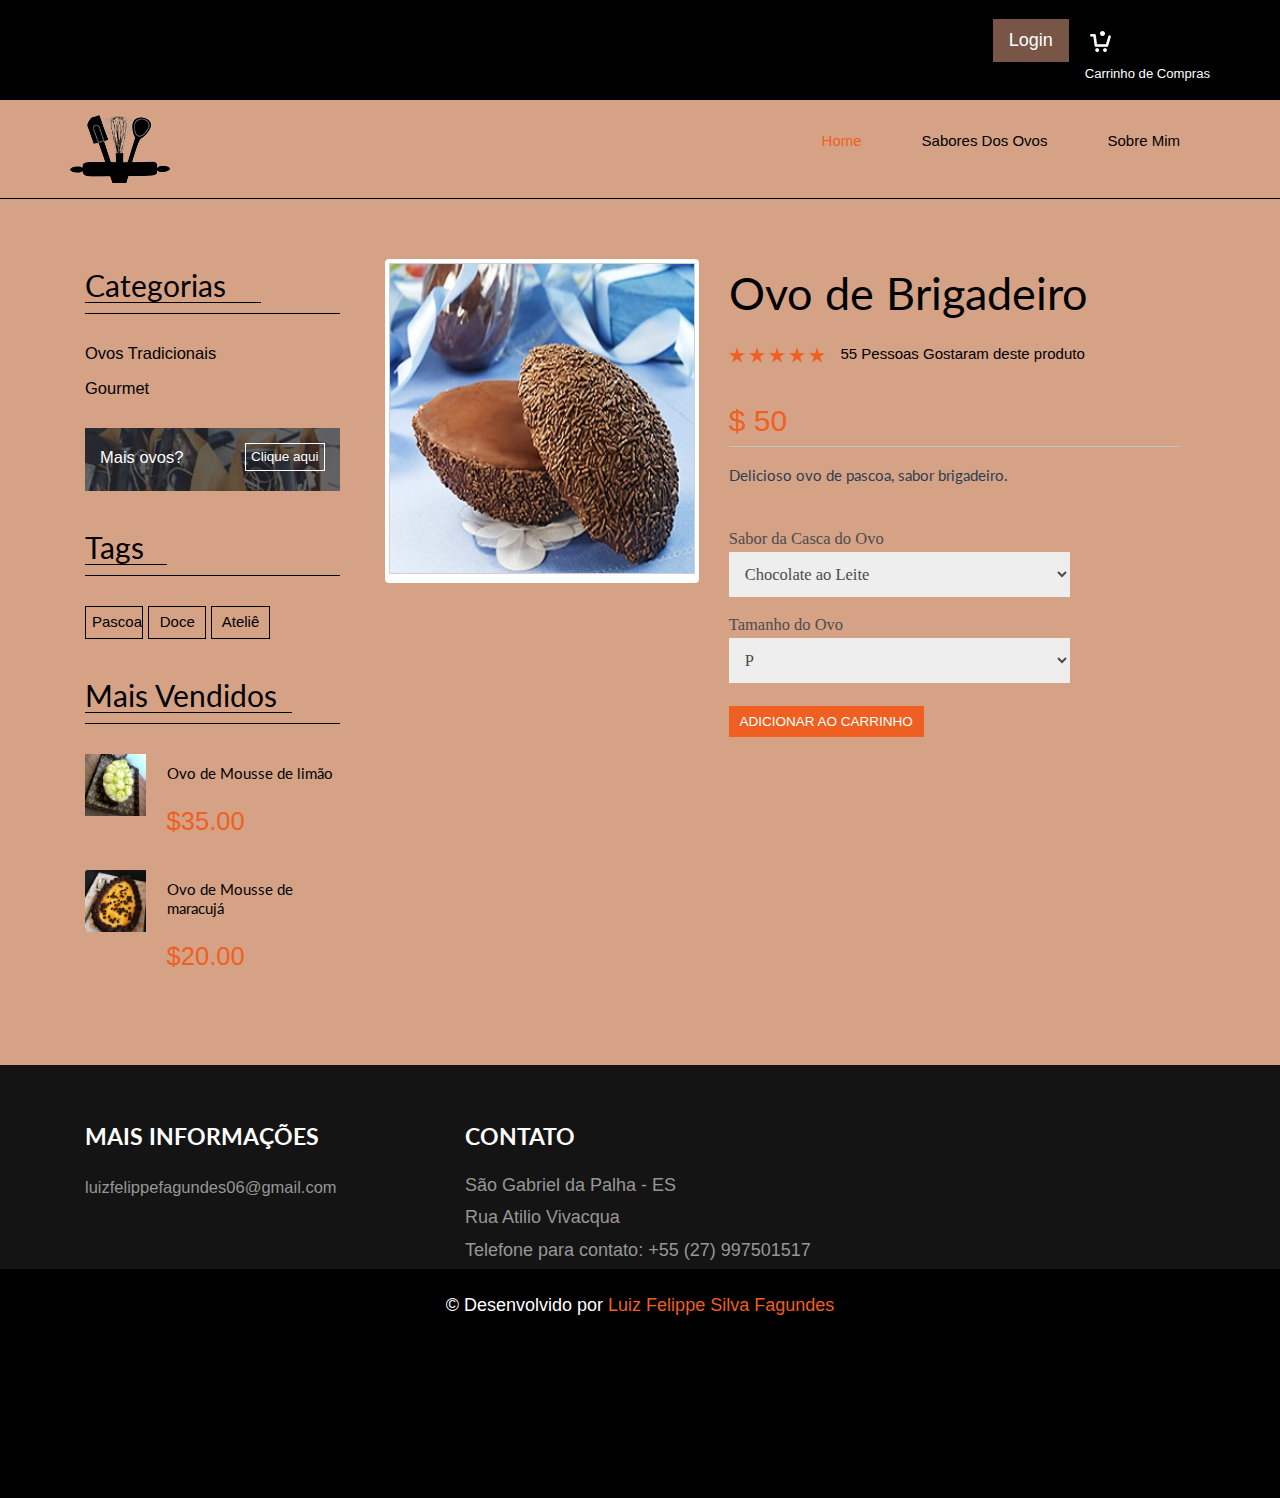
<file: single.html>
<!DOCTYPE html>
<html>
<head>
<title>Pedacinho de amor ateliê</title>
<link href="css/bootstrap.css" rel="stylesheet" type="text/css" media="all" />
<!-- jQuery (foi necessario usar Bootstrap JavaScript plugins) -->
<script src="js/jquery.min.js"></script>
<!--tema-style-->
<link href="css/style.css" rel="stylesheet" type="text/css" media="all" />	
<!--//tema-style-->
<meta name="viewport" content="width=device-width, initial-scale=1">
<meta http-equiv="Content-Type" content="text/html; charset=utf-8" />
<script type="application/x-javascript"> addEventListener("load", function() { setTimeout(hideURLbar, 0); }, false); function hideURLbar(){ window.scrollTo(0,1); } </script>
<!--fontes-->
<link href='http://fonts.googleapis.com/css?family=Lato:100,300,400,700,900' rel='stylesheet' type='text/css'>
<link href='http://fonts.googleapis.com/css?family=Roboto:400,100,300,500,700,900' rel='stylesheet' type='text/css'>
<link rel="stylesheet" href="https://www.w3schools.com/w3css/4/w3.css">
<link rel="stylesheet" href="https://fonts.googleapis.com/css?family=Raleway">
<!--//fontes-->
<!-- meu menu -->
<link href="css/memenu.css" rel="stylesheet" type="text/css" media="all" />
<script type="text/javascript" src="js/memenu.js"></script>
<script>$(document).ready(function(){$(".memenu").memenu();});</script>
<script src="js/simpleCart.min.js"> </script>
</head>
<body>
<!--header-->
<div class="header">
	<div class="header-top">
		<div class="container">
			<div class="header-left">		
				<!--modal-->
					<ul>
						<div class="w3-container w3-center">
							<button onclick="document.getElementById('id01').style.display='block'" class="w3-button w3-brown w3-large">Login</button>
						  
							<div id="id01" class="w3-modal">
							  <div class="w3-modal-content w3-card-4 w3-animate-zoom" style="max-width:600px">
						  
								<div class="w3-center"><br>
								  <span onclick="document.getElementById('id01').style.display='none'" class="w3-button w3-brown w3-hover-red w3-display-topright" title="Close Modal">&times;</span>
								</div>
						  
								<form class="w3-container" action="/action_page.php">
								  <div class="w3-section">
									<label><b>Email</b></label>
									<input class="w3-input w3-border w3-margin-bottom" type="text" placeholder="Enter usando seu email" name="usrname" required>
									<label><b>Senha</b></label>
									<input class="w3-input w3-border" type="password" placeholder="Digite sua senha aqui" name="psw" required>
									<button class="w3-button w3-block w3-brown w3-section w3-padding" type="submit">Login</button>
									<input class="w3-check w3-margin-top" type="checkbox" checked="checked"> Lembrar-me
								  </div>
								</form>
						  
								<div class="w3-container w3-border-top w3-padding-16 w3-light-grey">
									<p>ainda não tem uma conta ?</p>
									<p>Entre usando</p>
									<br>
									<a href="https://accounts.google.com/signin/v2/identifier?hl=pt-BR&continue=https%3A%2F%2Fwww.google.com.br%2F&flowName=GlifWebSignIn&flowEntry=AddSession"><img class="img-responsive" src="images/google.png" alt="">
										<a href="https://www.facebook.com/"> OU <img class="img-responsive" src="images/facebook.png" alt="">
								</div>
							  </div>
							</div>
						  </div>
					</ul>
					<!--//modal-->
					<div class="cart box_1">
						<a href="checkout.html">
						<h3> 
							<img src="images/cart.png" alt=""/></h3>
						</a>
						<p><a href="checkout.html" class="simpleCart_empty">Carrinho de Compras</a></p>

					</div>
					<div class="clearfix"> </div>
			</div>
				<div class="clearfix"> </div>
		</div>
		</div>
		<div class="container">
			<div class="head-top">
				<div class="logo">
					<a href="index.html"><img src="images/logo.png" alt=""></a>	
				</div>
		  <div class=" h_menu4">
					<ul class="memenu skyblue">
					  <li class="active grid"><a class="color8" href="index.html">Home</a></li>	
				      <li><a class="color1" href="#">Sabores dos ovos</a>
				      	<div class="mepanel">
							<div class="row">
								<div class="col1">
									<div class="h_nav">
										<h4>Sabores mais populares</h4>
										<ul>
											<li><a href="products.html">Brigadeiro (Preto/ Branco)</a></li>
											<li><a href="products.html">Mouse de Maracujá</a></li>
											<li><a href="products.html">Mouse de Limão</a></li>
											<li><a href="products.html">Casadinho</a></li>
											<li><a href="products.html">Ninho</a></li>
											<li><a href="products.html">Damasco</a></li>
											<li><a href="products.html">Bolo, doce de leite e brigadeiro</a></li>
										</ul>	
									</div>							
								</div>
								<div class="col1">
									<div class="h_nav">
										<ul>
											<li><a href="products.html">Ovo de chocolate trufado </a></li>
											<li><a href="products.html">Ovo de beijinho</a></li>
											<li><a href="products.html">Ovo de trufa, beijinho e brigadeiro</a></li>
											<li><a href="products.html">Ovo de mousse de chocolate</a></li>
											<li><a href="products.html">Ovo Prestígio</a></li>
											<li><a href="products.html">Ovo trufado Sensação</a></li>
											<li><a href="products.html">Ovo trufado de Alpino</a></li>
										</ul>	
									</div>							
								</div>
								
								<div class="col1">
								<div class="h_nav">
									<h4>Gourmet</h4>
									<ul>
										<li><a href="products.html">Ovo De Pavê</a></li>
										<li><a href="products.html">Sonho de Valsa</a></li>
										<li><a href="products.html">Napolitano</a></li>
										<li><a href="products.html">Ovo de Nutella</a></li>
										<li><a href="products.html">Ovo de Frutas vermelhas</a></li>
									</ul>	
								</div>												
							</div>
						  </div>
						</div>
					</li>
						
				<li><a class="color4" href="blog.html">Sobre Mim</a></li>		
			  </ul> 
			</div>
				
				<div class="clearfix"> </div>
		</div>
		</div>

	</div>

<!--content-->
<!---->
<div class="product">
	<div class="container">
		<div class="col-md-3 product-price">
			  
		<div class=" rsidebar span_1_of_left">
			<div class="of-left">
				<h3 class="cate">Categorias</h3>
			</div>
 <ul class="menu">
<li class="item1"><a href="#">Ovos Tradicionais </a>
	<ul class="cute">
		<li class="subitem1"><a href="single.html">Tipos de brigadeiros</a></li>
		<li class="subitem2"><a href="single.html">Ninho</a></li>
		<li class="subitem3"><a href="single.html">Trufados </a></li>
	</ul>
</li>
<li class="item2"><a href="#">Gourmet </a>
	<ul class="cute">
		<li class="subitem1"><a href="single.html">Ovo De Brigadeiro De Leite </a></li>
		<li class="subitem2"><a href="single.html">Ninho E Nutella </a></li>
		<li class="subitem3"><a href="single.html">Ovo Napolitano</a></li>
	</ul>
</li>
</ul>
			</div>
		<!--initiate accordion-->
<script type="text/javascript">
	$(function() {
		var menu_ul = $('.menu > li > ul'),
			   menu_a  = $('.menu > li > a');
		menu_ul.hide();
		menu_a.click(function(e) {
			e.preventDefault();
			if(!$(this).hasClass('active')) {
				menu_a.removeClass('active');
				menu_ul.filter(':visible').slideUp('normal');
				$(this).addClass('active').next().stop(true,true).slideDown('normal');
			} else {
				$(this).removeClass('active');
				$(this).next().stop(true,true).slideUp('normal');
			}
		});
	
	});
</script>
<!---->
<div class="product-middle">
		
	<div class="fit-top">
		<h6 class="shop-top">Mais ovos?</h6>
		<a href="products.html" class="shop-now">Clique aqui</a>
<div class="clearfix"> </div>
</div>
</div>	 
		<div class="sellers">
			<div class="of-left-in">
				<h3 class="tag">Tags</h3>
			</div>
				<div class="tags">
					<ul>
						<li><a href="#">Pascoa</a></li>
						<li><a href="#">Doce</a></li>
						<li><a href="#">Ateliê</a></li>
						<div class="clearfix"> </div>
					</ul>
				
				</div>
				
</div>
		<!---->
		<div class="product-bottom">
			<div class="of-left-in">
						<h3 class="best">Mais Vendidos</h3>
					</div>
			<div class="product-go">
				<div class=" fashion-grid">
							<a href="single.html"><img class="img-responsive " src="images/mousse de limão.jpeg" alt=""></a>
							
						</div>
					<div class=" fashion-grid1">
						<h6 class="best2"><a href="single.html" >Ovo de Mousse de limão</a></h6>
						
						<span class=" price-in1"> $35.00</span>
					</div>
						
					<div class="clearfix"> </div>
					</div>
					<div class="product-go">
				<div class=" fashion-grid">
							<a href="single.html"><img class="img-responsive " src="images/mousse de maracujá.jpeg" alt=""></a>
						
						</div>
					<div class="fashion-grid1">
						<h6 class="best2"><a href="single.html" >Ovo de Mousse de maracujá</a></h6>
						
						<span class=" price-in1"> $20.00</span>
					</div>
						
					<div class="clearfix"> </div>
					</div>
			
		</div>
		<div class=" per1">
		</div>
	</div>
				<div class="col-md-9 product-price1">
				<div class="col-md-5 single-top">	
			<div class="flexslider">
  <ul class="slides">
    <li data-thumb="images/ovo de brigadeiro.jpg">
      <img src="images/ovo de brigadeiro.jpg" />
    </li>
  </ul>
</div>
<!-- FlexSlider -->
  <script defer src="js/jquery.flexslider.js"></script>
<link rel="stylesheet" href="css/flexslider.css" type="text/css" media="screen" />

<script>
// Can also be used with $(document).ready()
$(window).load(function() {
  $('.flexslider').flexslider({
    animation: "slide",
    controlNav: "thumbnails"
  });
});
</script>
					</div>	
					<div class="col-md-7 single-top-in simpleCart_shelfItem">
						<div class="single-para ">
						<h4>Ovo de Brigadeiro </h4>
							<div class="star-on">
								<ul class="star-footer">
										<li><a href="#"><i> </i></a></li>
										<li><a href="#"><i> </i></a></li>
										<li><a href="#"><i> </i></a></li>
										<li><a href="#"><i> </i></a></li>
										<li><a href="#"><i> </i></a></li>
									</ul>
								<div class="review">
									<a href="#"> 55 Pessoas Gostaram deste produto </a>
									
								</div>
							<div class="clearfix"> </div>
							</div>
							
							<h5 class="item_price">$ 50</h5>
							<p>Delicioso ovo de pascoa, sabor brigadeiro. </p>
							<div class="available">
								<ul>
									<li>Sabor da Casca do Ovo
										<select>
										<option>Chocolate ao Leite</option>
										<option>Chocolate meio Amargo</option>
										<option>Chocolate branco</option>
									</select></li>
										<ul>
											<li>Tamanho do Ovo
												<select>
												<option>P</option>
												<option>M</option>
												<option>G</option>
											</select></li>
								<div class="clearfix"> </div>
							</ul>
						</div>
							<a href="checkout.html" class="add-cart item_add">Adicionar ao Carrinho</a>
						</div>
						<br>
					</div>
				<div class="clearfix"> </div>

</li>
<div class="clearfix"></div>
	</ul> 
</div> 
	<div class="clearfix"> </div>
</div>
</div>

<div class="clearfix"> </div>
</div>
</div>
<!--Final-->
<div class="footer">
	<div class="container">
<div class="footer-top-at">

	<div class="col-md-4 amet-sed">
	<h4>Mais informações</h4>
	<ul class="nav-bottom">
			<li><a href="blog.html">luizfelippefagundes06@gmail.com</a></li>
	</div>
	<class class="col-md-4 amet-sed ">
	<h4>Contato</h4>
	
		<p>São Gabriel da Palha - ES</p>
		<p>Rua Atilio Vivacqua</p>
		<p>Telefone para contato:  +55 (27) 997501517</p>

	<div class="clearfix"> </div>
</div>
</div>
<div class="footer-class">
<p >© Desenvolvido por <a href="https://luizfelippesilvafagundes.github.io/luizfelippe.github.io/" target="_blank">Luiz Felippe Silva Fagundes </> </p>
	<div class="map">
		<iframe src= "https://www.google.com/maps/embed?pb=!1m18!1m12!1m3!1d60350.990810915544!2d-40.57301619281805!3d-19.02250084029902!2m3!1f0!2f0!3f0!3m2!1i1024!2i768!4f13.1!3m3!1m2!1s0xb6646c802faab9%3A0x2eabc760bacf1b85!2sS%C3%A3o%20Gabriel%20da%20Palha%2C%20ES%2C%2029780-000%2C%20Brasil!5e0!3m2!1spt-BR!2sin!4v1591829463485!5m2!1spt-BR!2sin" width="600" height="800" frameborder="0" style="border:0;" allowfullscreen="" aria-hidden="false" tabindex="0">/>
	</div>
</div>
</div>
</body>
</html>
</file>
<file: css/style.css>
/*--A Design by W3layouts 
Author: W3layout
Author URL: http://w3layouts.com
License: Creative Commons Attribution 3.0 Unported
License URL: http://creativecommons.org/licenses/by/3.0/
--*/
body{
	background: #d5a286;
	font-family: 'Roboto', sans-serif;
}
 a{
	transition: 0.5s all;
	-webkit-transition: 0.5s all;
	-o-transition: 0.5s all;
	-moz-transition: 0.5s all;
	-ms-transition: 0.5s all;
}
ul{
	padding: 0;
	margin: 0;	
}
h1,h2,h3,h4,h5,h6,label,p{
	margin:0;	
}
/*----*/
.itemContainer{
			width:100%;
			float:left;
		}

		.itemContainer div{
			float:left;
			margin: 5px 20px 5px 20px ;
		}

		.itemContainer a{
			text-decoration:none;
		}

		.cartHeaders{
			width:100%;
			float:left;
		}

		.cartHeaders div{
			float:left;
			margin: 5px 20px 5px 20px ;
		}
.item_add {
  color: #fff;
  border:none;
}	
a.item_add {
 text-decoration: none;
}		
.grid_1 img{
	margin-bottom:1em;
}
.box_1 h3{
  color: #fff;
  font-size: 1.1em;

}
.box_1 h3 img{
	margin-left: 5px;
}

.box_1 p a{
  color:#fff;
  font-size: 0.875em;
}
.total {
  display: inline-block;
}
.cart.box_1{
	float: right;
	  margin-top: 2px;
}
/*----*/
.header {
  border-bottom: 1px solid #000;
}
.header-top{
	background: #000;
	  padding: 15px 0;
}
.search{
	position:relative;
	  float: left;
  width: 25%;
  background-color: #fff;
    margin-top: 11px;
}
.search input[type="text"] {
	outline: none;
  padding: 3px 15px;
  background: none;
  width: 91%;
  border: none;
  font-size: 1.2em;
  color: #000; 
   font-weight: 700; 	
}
.search input[type="submit"] {	
	border: none;
	cursor: pointer;
	position: absolute;
	outline: none;
	 top: 0px;
  right: 0px;
  background: #c7c7c7;
  font-size: 1.2em;
  color: #000;
  padding: 3px;
  font-weight: 700;
}
.search input[type="submit"]:hover {
  background: #EF5F21;  
  color: #fff;
    transition: 0.5s all;
  -webkit-transition: 0.5s all;
  -o-transition: 0.5s all;
  -moz-transition: 0.5s all;
  -ms-transition: 0.5s all;
}
.header-left{
	float: right;
	  margin-top: 4px;
}
.header-left ul{
	float: left;
}
.header-left ul li{
	display: inline-block;	
}
.header-left ul li a{
	text-decoration: none;
	color:#fff;
	  font-size: 1.1em;
	  margin: 0 2em 0 0;
}
.header-left ul li a:hover{
		color:  #EF5F21; 
}
.logo{
	float: left;
}
.head-top {
  padding: 1em 0;
}
/* start menu */
.h_menu4 {
  margin: 7px 0 0px;
  float: right;
}
.h_nav h4{
	border-bottom:1px solid rgb(236, 236, 236);
	font-size: 1.3em;
	color:#000;
	line-height: 1.8em;
	margin-bottom: 4%;
}
.h_nav h4.top{
	margin-top:1%;
}
.h_nav ul li{
	display: block;
}
.h_nav ul li a{
	display: block;
  font-size: 0.85em;
  color: #000;
  text-transform: capitalize;
  line-height: 3em;
  -webkit-transition: all 0.3s ease-in-out;
  -moz-transition: all 0.3s ease-in-out;
  -o-transition: all 0.3s ease-in-out;
  transition: all 0.3s ease-in-out;
}
.h_nav ul li a:hover{
	color:#EF5F21;
	text-decoration:underline;
}
/*--banner--*/

.banner{
	background: url(../images/chocolate.jpg) no-repeat ;
	background-size: cover;
	width:100%;
	min-height: 560px;
	  position: relative;
}
/*--- slider-css --*/

.rslides {
  position: relative;
  list-style: none;
  overflow: hidden;
  width: 100%;
  padding: 0;
  margin: 0;
  }
.rslides li {
  -webkit-backface-visibility: hidden;
  position: absolute;
  display: none;
  width: 100%;
  left: 0;
  top: 0;
  }
.rslides li:first-child {
  position: relative;
  display: block;
  float: left;
  }
.rslides img {
  display: block;
  height: auto;
  float: left;
  width: 100%;
  border: 0;
  }

.callbacks_tabs a:after {
	content: "\f111";
	font-size: 0;
	font-family: FontAwesome;
	visibility: visible;
	display: block;
	height: 10px;
	width: 10px;
	display: inline-block;
	border: 1px solid #fff;
	background:none;
	border-radius:50px;
}
.callbacks_here a:after{
	background:#fff;
}
.callbacks_tabs a{
	visibility:hidden;
}
.callbacks_tabs li{
	display:inline-block;
}
ul.callbacks_tabs.callbacks1_tabs {
	position: absolute;
	bottom: 14%;
	z-index: 999;
	left: 46%;
}
.callbacks_nav {
  position: absolute;
  -webkit-tap-highlight-color: rgba(0,0,0,0);
  top: 38%;
  left: 0;
  opacity: 0.7;
  z-index: 3;
  text-indent: -9999px;
  overflow: hidden;
  text-decoration: none;
height: 35px;
  width: 35px;
  background: url("../images/img-sprite.png") no-repeat -13px -98px ;
 }
.callbacks_nav.next {
  left: auto;
  background-position:-91px -98px;
  right: 0;
 } 
.banner-text{
 padding:10em 0 1em;
 color: Gainsboro;
 font-weight: 800;
   width: 50%;
}
.banner-text h3 {
  font-size: 3.2em;
  font-weight: 800;
  font-family: 'Lato', sans-serif;
  text-transform: uppercase;
  letter-spacing: 6px;
  line-height: 1.2em;
}
.banner-text p{
	font-size:1.2em;
	margin: 0.3em 0 1em;
}
.banner-text a{
	text-decoration: none;
	color:#fff;
	font-size:1.2em;
	background: #EF5F21;
	padding: 0.4em 1em;
	border-radius:5px;
}
.banner-text a:hover{
	color: #EF5F21;
	background: #fff;
}
/*--content-top--*/
.content-top h1{
	color:#000;
	font-size: 2.2em;
  font-family: 'Lato', sans-serif;
  font-weight: 600;
    margin-bottom: 0.5em;
}
.content-top {
	text-align:center;
	padding:4em 0;
}
.grid-top img{
	width:100%;
}
.grid-top p{
  font-size: 1.1em;
  margin: 0.3em 0 0;
  font-weight: 500;
  text-transform: uppercase;
}
.grid-top p a{
	  color: #000;
  text-decoration: none;
}
.grid-top p a:hover{
	  color: #EF5F21;
}
.grid-in {
  padding: 2em 0 0;
}
/*--//content-top--*/
/*---content-middle--*/
.grid-mid{
	position:relative;
}
.twit {
	position: absolute;
  top: 48%;
  width:100%;
  	text-align:center;
}
.twit h4{
  color: #fff;
  font-size: 2em;
  font-weight: 600;
  margin: 0 auto;

  text-transform: uppercase;
  font-family: 'Lato', sans-serif;
}
.grid-mid img{
	width:100%;
}
.grid-middle {
  padding: 2em 0 0;
}
/*--content-bottom--*/
.content-bottom ul li{
	display:inline-block;
	border:1px solid #eee;
	float:left;
  border-left: none;
  width: 16.666%;
}
.content-bottom {
  padding: 3em 0;
}
/*--//content--*/
.col-md2 {
  padding: 30px 0 0;
}
.men1{
	padding: 0 15px 0 0;
}
.men2{
	padding: 0 0px 0 15px;
}
.content-top-bottom h2{
	  color: #000;
  font-size: 2.2em;
  font-family: 'Lato', sans-serif;
  font-weight: 600;
  margin-bottom: 1.5em;
  text-align: center;
    text-transform: uppercase;
}
.b-link-stripe{
	position:relative;
	display:inline-block;
	vertical-align:top;
	font-weight: 300;
	overflow:hidden;
	width: 100%;
}
.b-link-stripe .b-wrapper{
	position:absolute;
	width:100%;
	height:100%;
	top:0;
	left:0;
	text-align:center;
	color:#ffffff;
	overflow:hidden;
}

.b-animate-go{
	text-decoration:none;
}
.b-animate{
	transition: all 0.5s;
	-moz-transition: all 0.5s;
	-ms-transition: all 0.5s;
	-o-transition: all 0.5s;
	-webkit-transition: all 0.5s;
	visibility: hidden;
	font-size:1.1em;
	font-weight:700;
}
.b-animate img{
	margin-top: 4%;
	display: -webkit-inline-box;
}
.b-animate span{
	display:block;
	font-size: 2em;
	padding-top: 5em;
	display: block;
	font-weight: 500;
}

/* lt-ie9 */
.b-animate-go:hover .b-animate{
	visibility:visible;
}
.b-from-left{
	position: relative;
	left: -100%;
	background: rgba(239, 95, 33, 0.64);
  background-size: 100% 100%;
  top: 0px;
  margin: 0;
  min-height: 356px;
}
.grid-top:hover .b-from-left{
	left:0;
}
.grid-top{
	position: relative;
}
/*----*/
.col-md1 {
  position: relative;
}

.b-from-top{
	position: relative;
	top: -100%;
	background: rgba(239, 95, 33, 0.64);
  background-size: 100% 100%;
 
  margin: 0;
  min-height: 429px;
}
.col-md1:hover .b-from-top{
	top:0;
}
.men:hover .b-from-top{
	top:0;
}
.men1:hover .b-from-top{
	top:0;
}
.men2:hover .b-from-top{
	top:0;
}
.top-in1{
	min-height: 204px;
}
.top-in1 span{
	padding: 3em 0 0;
}
.top-in2 span{
	padding: 2.8em 0 0;
}
.top-in2{
	min-height: 196px;
}
.top-in span{
	padding: 6em 0 0;
}
/*----*/
.content-grid{
	position: absolute;
	top:0;
	display: none;
	  text-align: center;
  width: 100%;
}
.content-grid h5{
	color:#fff;
	font-size: 2em;
}
.men{
	position: relative;
}
.men:hover .content-grid{
	display: block;
}
	
/*--//content--*/
/*--footer--*/
.footer{
	background:#141414;
}
.amet-sed h4{
	font-size: 1.5em;
  	color: #fff;
     font-family: 'Lato', sans-serif;
	margin: 0 0 1em;
	  text-transform: uppercase;
  font-weight: 700;
}
.footer-top-at {
  padding: 4em 0;
}
 ul.nav-bottom li{
	list-style:none;
}
ul.nav-bottom li  a{
	text-decoration:none;
	color:#989696;
	font-size:1.1em;
	display: inline-block;
	  margin: 0.2em 0;
}
ul.nav-bottom li  a:hover{
	color:#EF5F21;
}
.amet-sed p{
	color:#989696;
	font-size: 1.2em;
	  margin: 0 0 0.3em;
}

.footer-class  p{
	color:#fff;
	font-size:1.2em;

}
.footer-class  p a{
	color:#EF5F21;
	text-decoration:none;
}
.footer-class  p a:hover{
	color:#fff;
}
.footer-class {
  padding: 1.5em 0;
  text-align:center;
  background:#000;
}
.amet-sed form{
padding:1em 0 0;
}
.amet-sed input[type="text"], .amet-sed input[type="submit"] {
  width: 69%;
  padding: 0.5em;
  outline: none;
  color: #000;
  font-size: 1em;
  background: #fff;
  border: none;
 }
 .amet-sed input[type="submit"] {
  width: 20%;
  color: #FFF;
  font-size: 1em;
  background:#EF5F21;
  border: none;
  outline:none;
  padding: 0.5em;
}
.amet-sed input[type="submit"]:hover {
background: #fff;
color:#EF5F21;
}
ul.social{
	padding:1em 0 0;
}
ul.social li{
	display: inline-block;	
}
ul.social li i{
	background: url(../images/img-sprite.png)no-repeat -9px -14px ;
  width: 24px;
  height: 24px;
	display: inline-block;
	vertical-align: middle;
	margin: 0 5px 0 0;
}
ul.social li  i.twitter{
	background-position:  -43px -14px;
}
ul.social li  i.rss{
	background-position: -77px -14px;
}
ul.social li  i.gmail{
	background-position:-110px -14px;
}
ul.social li i:hover{
	transform: rotate(360deg);
  -webkit-transform: rotate(360deg);
  -moz-transform: rotate(360deg);
  -o-transform: rotate(360deg);
  -ms-transform: rotate(360deg);
    transition: 0.5s all ease;
  -webkit-transition: 0.5s all ease;
  -moz-transition: 0.5s all ease;
  -o-transition: 0.5s all ease;
  -ms-transition: 0.5s all ease;
}
/*--//footer--*/
/*--contact--*/
.contact {
  padding: 3em 0 ;
}
.contact h1{
	font-size: 3em;
	font-family: 'Lato', sans-serif;
	color:#000;
	text-align: center;
	  font-weight: 600;
}
.map iframe{
	width: 100%;
	height:150px;
	border:none;
	padding: 0 15px;
}
.contact-grid input[type="text"],.contact-grid textarea{
	width: 100%;
	padding: 1em;
	margin: 0.5em 0;
	background:none;
	outline:none;
	  border: 1px solid #A09F9F;
	  font-size:1em;
	  color:#A09F9F;
	-webkit-appearance: none;
}
.contact-grid textarea{
	resize:none;
}
.send input[type="submit"]{
	width: 14%;
	font-size: 1.1em;
	background:#EF5F21;
	padding: 0.4em 0.8em;
	text-align: center;
	color: #fff;
	border: none;
	outline:none;
	-webkit-appearance: none;
}
.send input[type="submit"]:hover{
	background:#2d2d2d;
}
.contact-form {
	padding: 3em 0;
}
.address-more {
  padding: 0 0 2em;
}
.contact-in p{
	font-size:1em;
	color: #626262;
	width: 72%;
	line-height: 1.7em;	
}
.address-more h4{
	color:#000;
	font-size:1.4em;
	  font-family: 'Lato', sans-serif;
	margin: 0 0 0.3em;
	  font-weight: 600;
}
.address-more p a{
	text-decoration:none;
	color: #626262;
}
.address-more p a:hover{
	color: #EF5F21;
}
/*--//contact--*/
/*--blog--*/
.grid_3{
	position:relative;
}
.blog-poast-admin {
	position: absolute;
	bottom:8.6em;
	left: 1.2em;
}
.blog-poast-info {
	padding: 0.8em 0em;
}
.blog-poast-info ul li {
	display:inline-block;
	  padding: 0 0.3em;
}
.blog-poast-info ul li span{
	color: #000;
	font-size:1em;
}
.blog-poast-info ul li a {
	color: #000;
	font-size:1em;	
}
.blog-poast-info ul li a:hover{
	text-decoration:none;
}
.blog-poast-info ul li a:hover {
	text-decoration:none;
	color:#EF5F21;
}
.blog-poast-info ul li  i {
	width: 20px;
	height: 20px;
	background:  url(../images/img-sprite.png) no-repeat -150px -104px ;
	display: inline-block;
	vertical-align: sub;
	margin: 0 3px 0 0;
}
.blog-poast-info ul li  i.date {	
	background-position: -186px -104px;
}
.blog-poast-info ul li  i.comment {	
	background-position:-226px -101px;	
}
.blog {
  padding: 4em 0;
}
.grid_3 p {
	color: #626262;
	font-size: 1em;
	line-height:1.5em;
}
.grid_3 h3{
	text-transform:uppercase;
	font-size:1.2em;
	margin-bottom:1em;
}
.grid_3 h3 a{
	color:#000;
	text-decoration: none;
}
.grid_3 h3 a:hover {
  color: #EF5F21;
}
.button {
	margin-top: 20px;
}
.button a {
	color:#fff;
	font-size: 1em;
	text-transform: uppercase;
	background: #EF5F21;
	padding: 0.4em 1em;
	text-decoration: none;
		text-decoration:none;
}
.button a:hover{

	color:#fff;
	background: #000
}
.grid_3{
	margin-bottom:3em;
}
p.m_10 {
	font-size: 0.85em;
	color: #555;
	line-height: 1.8em;
	padding: 2% 0;
}
p.m_11 {
	font-size: 0.85em;
	color: #555;
	line-height: 1.8em;
}
.blog h1 {
  font-size: 3em;
  font-family: 'Lato', sans-serif;
  color: #000;
  text-align: center;
  font-weight: 600;
    margin: 0 0 1em;
}
/*--//blog--*/
/*--product--*/
.tags ul li {
	display: inline-block;
	float:left;
	    width: 22.8%;
  margin: 0.5em 2% 0 0;
  text-align: center;
}
.tags li a {
	font-size: 1em;
	display:block;
	padding: 0.3em 0.4em;
	text-decoration: none;
	color: #000;
	border: 1px solid #000;
}
.tags li a:hover {
	color: #fff;
	background:#EF5F21;
	border: 1px solid #EF5F21;
}

.tags ul li:nth-child(4),.tags ul li:nth-child(8),.tags ul li:nth-child(12){
	margin:0.5em 0 0;
}
/*----*/
h3.cate {
	color: #000;
	  border-bottom: 1px solid #000;
  width: 69%;
	font-size: 2em;
    font-family: 'Lato', sans-serif;
}
.of-left{
	 border-bottom: 1px solid #000;
}
.product-go {
  margin-top: 2em;
}
.product {
  padding: 4em 0;
}
.bottom-product {
  margin-bottom: 2em;
}
nav.in{
  text-align: center;
}
.pagination > li > a:hover, .pagination > li > span:hover, .pagination > li > a:focus, .pagination > li > span:focus {
  color: #fff;
  background-color:#EF5F21;
  border-color: #EF5F21;
}
.pagination > li > a, .pagination > li > span {

  color: #000;
}
/*----*/
ul.kid-menu{
	display: block !important;
}
.menu {
	width: auto;
	height: auto;
	padding: 0;
	list-style: none;
	margin: 1.5em 0;	
}
.menu > li > a {
	width: 100%;
  margin: 0.3em 0;
	display:inline-block;
	position: relative;
	color: #000;
	font-size: 1.1em;
	text-decoration:none;
	
}
.menu > li > a:hover{
	color:#EF5F21;
}
.menu ul li a {	
	width: 100%;
	display: inline-block;
	position: relative;
	font-size:1.1em;
	margin:0.3em 0;
	color: #000;
	text-decoration:none;
	
	text-indent: 1.2em;
}
.menu ul li a:hover{
	color:#EF5F21;
}
ul.kid-menu li,.menu ul li{
	list-style: none;	
}
.sellers {
  padding: 2em 0;
}
.tags {
  padding: 1.5em 0 0;
}
h3.best {
  color: #000;
  border-bottom: 1px solid #000;
  width: 81%;
  font-size: 2em;
    font-family: 'Lato', sans-serif;
}
.pagination > .active > a, .pagination > .active > a:hover {
  background: #EF5F21;
  border-color: #EF5F21;
}
/*----*/
.product-middle{
	background: url(../images/product1.jpg) center;
  width: 100%;
  min-height: 45px;
  display: block;
  background-size: cover;
}
.fit-top{
	
  width: 100%;
	padding: 1em 1em;
}
 h6.shop-top{
	font-size:1.1em;
	font-weight:300;
	float:left;
	color: #fff;
	  margin-top: 0.3em;
}
a.shop-now{
	font-size:0.9em;
	  float: right;
	  text-decoration: none;
	  border: 1px solid #ffffff;
	  padding: 0.2em 0.4em;
	  color:#fff;
}
a.shop-now:hover{
	  border: 1px solid #EF5F21;
	  background:#EF5F21;
}
h3.tag {
	color: #000;
	  border-bottom: 1px solid #000;
  width: 32%;
	font-size: 2em;
    font-family: 'Lato', sans-serif;
}
.of-left-in{
	 border-bottom: 1px solid #000;
}

/*----*/
.fashion-grid{
	float:left;
	  width: 24%;
}
.fashion-grid1{
	float: right;
	  width: 68%;
}
 h6.best2 {
  font-size: 1em;
  font-family: 'Lato', serif;
  line-height: 1.3em;
 }
 h6.best2 a{
 	color:#000;
 	text-decoration: none;
 }
 h6.best2 a:hover{
	color:#EF5F21;
 }
 span.price-in1 {
  font-size: 1.7em;
  padding: 0.3em 0 0;
  display: block;
  color:#EF5F21;
}
span.price-in1 small {
  text-decoration: line-through;
}
.six1{
	position: absolute;
	top:0;
	font-weight: 100;
	  padding: 4em 1em 0;
	  width: 100%;
  height: 100%;
  text-align: center;
}
.six1 h4{
	font-size:2.5em;
	color:#EF5F21;
font-weight: 100;	
}
.six1 p{
	font-size:2em;
	color:#EF5F21;
	  margin: 0.5em 0 0;
}
.six1 span{
	font-size:6em;
	color:#EF5F21;
	font-weight: 100;
	  font-family: 'Lato', sans-serif;
}
.per1 {
  position: relative;
    margin: 2em 0;
}
/*---*/

a.item_add p.number{	
	font-size: 1.1em;
  color: #FFF;
  text-align: center;
  background: #EF5F21;
  padding: 0.5em 1em;
}
a.item_add p.number:hover{
		background: #000;
		transition: 0.5s all;
  -webkit-transition: 0.5s all;
  -o-transition: 0.5s all;
  -moz-transition: 0.5s all;
  -ms-transition: 0.5s all;
}
a.item_add p.number i{	
	 background: url(../images/img-sprite.png)no-repeat -291px -104px ;
  width: 18px;
  height: 18px;
  display: inline-block;
  vertical-align: middle;
  margin: 0 5px 0 0;
}
p.tun{
	font-size:1em;
	  color: #949494;
  text-align: center;
  line-height: 1.3em;
  padding: 1em 0;
}

.product-at{
	position: relative;
}
.product-at:hover .pro-grid{
	display:block;
}
.product1 {
  padding: 0;
}
.pro-grid{
	text-align:center;
	position:absolute;
	top:0;
	width:100%;
	height:100%;
	display:none;
	padding: 8em 0 0;
}
.pro-grid span{
	text-decoration:none;
	color:#fff;
	font-size:1.1em;
	font-weight:600;
	background:#EF5F21;
	padding: 0.5em 1.5em;
	text-transform: uppercase;
}
.pro-grid span:hover{
	background:#fff;
	color:#EF5F21;
}
/*--//product--*/
/*--single--*/
 ul.star-footer li{
	display:inline-block;
	
}
 ul.star-footer li i{
	height: 16px;
	width: 16px;
	background: url("../images/img-sprite.png") no-repeat -261px -106px  ;
	display: inline-block;
}
.single-para h4 {
    color: #000;
  font-size: 3em;
  font-family: 'Lato', serif;
}
.single-para p {
  font-size: 1em;
  color: #2c3e50;
  font-family: 'Lato', serif;
  line-height: 1.8em;
    margin: 1em 0;
}
.single-para h5 {
  color: #EF5F21;
  font-size: 2em;
  border-bottom: 1px solid #C4C3C3;
  padding: 0.3em 0;
}

.available ul li{
	list-style:none;
	padding:0 0.5em 0 0;
	color:#4c4c4c;
	font-size:1.1em;
	float:left;
	width:100%;
	 font-family: 'Roboto Slab', serif;
	   margin: 0.5em 0;
}
.available ul li select {
  outline: none;
  padding: 12px;
  border: none;
  background: #eeeeee;
 width: 77%;
  cursor:pointer;
}
.available ul li.size-in select {
	  margin-left: 16%;
}
.available {
  padding:  1em 0;
}
ul.tag-men {
	padding:0.3em 0;
	 border-top: 1px solid #C4C3C3;
	  border-bottom: 1px solid #C4C3C3;
}
ul.tag-men li{
	list-style:none;
	color:#000;
	 font-family: 'Lato', serif;
	 margin: 0.3em 0;
	font-size:0.9em; 
}
ul.tag-men li span.women1{
	  margin-left: 9em;
}
a.add-cart {
  text-decoration: none;
  color: #fff;
  background: #EF5F21;
  padding: 0.4em 0.8em;
  font-size:0.9em;
  text-transform: uppercase;
  display: inline-block;
}
a.add-cart:hover {
  background:#000;
  
}
h3.real{
  color: #000;
  border-bottom: 1px solid #000;
   margin: 0 0.5em 1em;
  font-size: 2em;
  font-family: 'Lato', serif;
}
/*----*/
.star-on {
  padding: 1em 0;
}
.star-on ul {
  float:left;
}
.star-on ul li{
	vertical-align: sub;
}

.review{
	float:left;
	  padding: 0 1em;
}
.star-on a{
	text-decoration:none;
	font-size:1em;
	color:#000;
}
.star-on a:hover{
	color:#EF5F21;
}
/*----*/
.cd-tabs-navigation {
  width: 100%;
}
.cd-tabs-navigation li {
    display: inline-block;
  list-style:none;
}
.cd-tabs-navigation a {
  position: relative;
  display: block;
  text-align: center;
  -webkit-font-smoothing: antialiased;
  -moz-osx-font-smoothing: grayscale;
	font-size:1.1em;
	color:#000;
	background:#eee ;
	padding:10px 16px;
	  font-family: 'Lato', serif;
	text-decoration: none;
}

.cd-tabs-navigation a.selected  {
	background:#EF5F21;
  color:#fff;
}

.cd-tabs-content li {
  display: none;
}
.cd-tabs-content li.selected {
  display: block;
  -webkit-animation: cd-fade-in 0.5s;
  -moz-animation: cd-fade-in 0.5s;
  animation: cd-fade-in 0.5s;
  
}
.cd-tabs.is-ended {
  margin: 3em 0 1em;
  padding: 0 1em;
}
.facts{
	
padding: 1em 0;
}
.facts p{
	color:#999;
	font-size:1em;
	line-height:1.7em;
	padding:0 0 1em;
	  font-family: 'Lato', serif;
}
.facts ul li{
	list-style:none;
	color:#767676;
	font-size:1em;
	padding:0.3em 0;
}
.color {
	background:#eee;
	  margin: 1em 0;
  padding: 1em;
}
.color p,.color span{
	color:#000;
	font-size:1em;
	  font-family: 'Lato', serif;
	    float: left;
		
}
.color p{
	width:40%;
}
.top-comment-left{
	float: left;
	width: 13%;
}
.top-comment-right{
	float: left;
	width:84%;
	margin-left:1em;
	background:#f8f8f8;
	padding:2em ;
}
.top-comment-right h6{
	color:#000;
	font-size:0.8em;
	font-family: 'Lato', serif;
}
.top-comment-right p{
	color:#000;
	font-size:1em;
	  margin: 1em 0em 0 1em;
}
a.add-re{
	text-decoration: none;
  color: #fff;
  background: #EF5F21;
  padding: 0.4em 0.8em;
  font-size: 0.9em;
  text-transform: uppercase;
  margin-top: 2em;
  display: inline-block;
}
a.add-re:hover{
	
  background: #000;
  }
.top-comment-right h6 a{
	color:#000;
	font-size:1.5em;
	text-decoration:none;
}
.comments-top-top {
	margin: 2em 0;
	
}
/*--//single--*/
.register {
	padding: 4em 0 ;
}
/*--register--*/
.register h1{
	font-size: 3em;
  font-family: 'Lato', sans-serif;
  color: #000;
  text-align: center;
  font-weight: 600;
  margin-bottom: 1em;
}
.register-top-grid h3, .register-bottom-grid h3 {
	font-size: 1.5em;
  font-family: 'Lato', sans-serif;
  color: #000;
  margin-bottom: 0.5em;
  text-transform: uppercase;
  font-weight: 600;
}
.register-top-grid span, .register-bottom-grid span {
	  font-size: 1em;
  display: block;
  color: #A09F9F;
}
.register-top-grid input[type="text"], .register-bottom-grid input[type="password"] {
	width: 100%;
	padding: 1em;
	margin: 1em 0;
	background: none;
	outline:none;
	border: 1px solid #A09F9F;
	-webkit-appearance: none;
}
.checkbox {
	margin-bottom: 4px;
	padding-left: 27px;
	line-height: 27px;
	cursor: pointer;
	float: left;
	position: relative;
}
.news-letter {
	color: #EF5F21;
	font-size: 1em;
	margin-bottom: 1em;
	display:inline-block;
	text-transform: uppercase;
	transition: 0.5s all;
	-webkit-transition: 0.5s all;
	-moz-transition: 0.5s all;
	-o-transition: 0.5s all;
	font-weight:400;
}
.checkbox i {
	position: absolute;
	bottom: 5px;
	left: 0;
	display: block;
	width:20px;
	height:20px;
	outline: none;
	border: 2px solid #EF5F21;
}
.checkbox input + i:after {
	content: '';
	background: url("../images/tick1.png") no-repeat 1px 2px;
	top: -1px;
	left: -1px;
	width: 15px;
	height: 15px;
	font: normal 12px/16px FontAwesome;
	text-align: center;
}
.checkbox input + i:after {
	position: absolute;
	opacity: 0;
	transition: opacity 0.1s;
	-o-transition: opacity 0.1s;
	-ms-transition: opacity 0.1s;
	-moz-transition: opacity 0.1s;
	-webkit-transition: opacity 0.1s;
}
.checkbox input {
	position: absolute;
	left: -9999px;
}
.checkbox input:checked + i:after {
	opacity: 1;
}
.news-letter:hover {
	color:#000;
}
.register-bottom-grid input[type="submit"] {
	background: #EF5F21;
	padding: 0.4em 1em;
	color: #fff;
	font-size:1.2em;
	transition: 0.5s all;
	-webkit-transition: 0.5s all;
	-moz-transition: 0.5s all;
	-o-transition: 0.5s all;
	display: inline-block;
	border:none;
	outline:none;
}
.register-bottom-grid input[type="submit"]:hover{
	background:#000;
	
}
/*--//register--*/
/*--account--*/
.account h1{
	font-size: 3em;
  font-family: 'Lato', sans-serif;
  color: #000;
  text-align: center;
  font-weight: 600;
  margin-bottom: 1em;
}
.account-top span{
	font-size:1em;
	display: block;
	padding: 0 0 0.5em;
	color:#A09F9F;
}
.account-top div{
	padding:0.5em 0;
}
.account-top input[type="text"],
.account-top textarea,.account-top input[type="password"]{
	padding:1em;
	width:100%;
	background:none;
	border: 1px solid #A09F9F;	
	outline:none;
	
	font-size:1em;	
}

.account-top textarea{
	resize:none;
	height:60px;		
}
.account-top input[type="submit"]{
	outline:none;
	padding:7px 20px;
	color:#FFF;
	cursor:pointer;
	background:#EF5F21;
	border:none;
	width:20%;
   margin:1em auto 0;
   transition: 0.5s all;
	-webkit-transition: 0.5s all;
	-o-transition: 0.5s all;
	-moz-transition: 0.5s all;
	-ms-transition: 0.5s all;	
	font-size: 1.2em;
}
.account-top input[type="submit"]:hover{
	background:#000;
}

.account{
	padding: 4em 0;
}
.five {
  background: #fff;
  border-radius: 100px;
  border: 2px solid #EF5F21;
  width: 100px;
  height: 100px;
  position: absolute;
  top: 1%;
  right: 8%;
  padding: 2em 0 0;
  text-align: center;
}
.five span {
  font-size: 1em;
  color: #EF5F21;
}
.five h2 {
  font-size: 1.5em;
  font-weight: 700;
  color: #000;
}
a.create {
  text-decoration: none;
  color: #fff;
  padding: 7px 20px;
  background: #EF5F21;
  text-align: center;
  display: block;
 }
.left-account img{
 	width:100%;
 }
/*--single--*/
.single-bottom h3 {
  font-size: 3em;
  font-family: 'Lato', sans-serif;
  color: #000;
  text-align: center;
  font-weight: 600;
  margin-bottom: 0.7em;
}
.single-bottom {
  padding: 0em 0 4em;
}
.single-bottom input[type="text"], .single-bottom textarea {
  width: 100%;
  padding: 1em;
  outline: none;
  border: 1px solid #A09F9F;
  font-size: 1em;
  -webkit-appearance: none;
  margin: 0 0 1em;
}
.single-bottom  input[type="submit"]{
	width: 10%;
	background: #0b3954;
	padding: 0.4em 0.8em;
	text-align: center;
	color: #fff;
	border: none;
	outline:none;
	-webkit-appearance: none;
	 
}
.single-bottom  input[type="submit"]:hover{
	background:#000;
}
 .single-bottom textarea {
	resize:none;
	min-height:180px;
	 margin: 0em 0em 1em;
	width: 100%;
 }
 /*--//single--*/
/*--checkout--*/
/*--
.cart h3{
	font-size:1.5em;
}
--*/
.cart-sec{	
	margin-bottom:3em;
}
.cart-item{
	width:20%;
	float:left;
	margin-right:5%;
	
}
.cart-item img{
	width:100%;
}
.cart-item-info{
	width:75%;
	float:left;
	 
}
.check{
	padding:4em 0;
}
.cart-item-info h3{
	font-size:1em;
	font-weight:600;
}
.cart-item-info h3 a{
	color:#000;
}
.cart-item-info h3 span{
	display:block;
	font-weight:400;
	font-size: 0.85em;
  margin: 0.7em 0;
}
.size_3 {
  width:100%;
}
.delivery {
  margin-top: 3em;
}
.delivery p {
  color: #A6A6A6;
  font-size: 1em;
  font-weight: 400;
  float: left;
}
.delivery span {
  color: #A6A6A6;
  font-size: 1em;
  font-weight: 400;
  float: right;
}
.cart-item-info h4 span{
	font-size:0.65em;
	font-weight:400;
} 

.close1,.close2{
  background: url('../images/close_1.png') no-repeat 0px 0px;
  cursor: pointer;
  width: 28px;
  height: 28px;
  position: absolute;
  right: 0px;
  top: 0px;
  -webkit-transition: color 0.2s ease-in-out;
  -moz-transition: color 0.2s ease-in-out;
  -o-transition: color 0.2s ease-in-out;
  transition: color 0.2s ease-in-out;
}
.cart-header {  
  position: relative;  
}
.cart-header2 {  
  position: relative;  
}
a.order {
  background:#EF5F21;
  padding: 10px 20px;
   font-family: 'Lato', sans-serif;
  font-size: 1em;
  color: #fff;
  text-decoration: none;
  display: block;
  font-weight: 600;
  text-align: center;
  margin:3em 0;
}
a.order:hover{
	background:#000;
}
.total-item,.cart-items{
	margin-top:0em;
	padding-bottom:2em;
}

.total-item h3 {
  color: #333;
  font-size: 1.1em;
  margin-bottom: 1em;
}
.total-item h4{
	font-size:0.8em;
	font-weight:600;
	color:#9C9C9C;
	display:inline-block;
	margin-right:6em;
}
a.cpns{
	background:#EF5F21;
	color:#fff;
	 font-family: 'Lato', sans-serif;
	padding: 10px;
  font-size: 0.8em;
	font-weight:600;
}
a.cpns:hover{
	background: #000;
}
.total-item p{
	font-size:0.9em;
	font-weight:400;
	margin-top:1em;	
}
.total-item p a{
	color:#727272;	
}
.total-item p a:hover{
	color:#000;
	text-decoration:underline;
}
a.continue{
	background:#EF5F21;
	padding:10px 20px;
	  font-family: 'Lato', sans-serif;
	font-size:1em;
	color:#fff;
	text-decoration:none;
	display: block;
   font-weight: 600;  
   text-align: center;
   margin-bottom:2em;
}
a.continue:hover{
	background:#000;
}
ul.total_price{
	padding: 0;
  margin: 1em 0 0 0;
  list-style: none;
}
ul.total_price li.last_price{
	width: 50%;
  float: left;
  
}
ul.total_price li.last_price span{
	font-size: 1.1em;
  color: #000;
}
.price-details{
	border-bottom: 1px solid #DDD9D9;
  padding-bottom: 10px;
}
.price-details h3{
	color:#000;
	font-size:1.2em;
	margin-bottom:1em;
}
.price-details span{
	width: 50%;
  float: left;
 
  font-size: 0.8125em;
  color: #000;
  line-height: 1.8em;
}


.check h1 {
  font-size: 1.5em;
  margin-bottom:2em;
    font-family: 'Lato', sans-serif;
}
a.item_add1 {
  border-top-left-radius: 0;
  border-top-right-radius: 0;
  border-top-right-radius: 0;
 
  border-bottom-left-radius: 0;
  border-bottom-right-radius: 0;
  border-top-left-radius: 0;
  border-bottom-left-radius: 0;
  padding: 10px 15px;
  background: url(0) #f54d56;
}
a.item_add1:hover{
	background:rgb(3, 193, 167);
	text-decoration:none;
	color:#fff;
}
.btn_5{
	padding:25px 40px;
	font-size:1.1em;
}
ul.qty{
	padding:0;
	margin:0;
	list-style:none;
}
ul.qty li{
   display: inline-block;
   margin-right: 10%;
}
ul.qty li p{
	font-size:0.8125em;
	color:#555;
}
 /*--responsive--*/
@media(max-width:1366px){
	
}
@media(max-width:1280px){
	
}
@media(max-width:1024px){
.banner-text {
  width: 70%;
  margin: 0 0 0 3em;
}	
.banner {
  min-height: 492px;
}
.b-animate span {
  padding-top: 4em;
}
.b-from-left {
  min-height: 288px;
}
.top-in span {
  padding: 5em 0 0;
}
.b-from-top {
  min-height: 350px;
}
.top-in1 span {
  padding: 2.3em 0 0;
}
.top-in1 {
  min-height: 166px;
}
.top-in2 span {
  padding: 2em 0 0;
}
.top-in2 {
  min-height: 157px;
}
/*--banner--*/
h6.shop-top {
  font-size: 1em;
}
.tags li a {
  font-size: 0.8em;
}
 h3.best,h3.tag,h3.cate {
  font-size: 1.7em;
}
h6.best2 {
  font-size: 1em;
  font-family: 'Lato', serif;
  line-height: 1.3em;
}
.six1 {
  padding: 2em 1em 0;
}
/*--single--*/
.single-top {
  width: 48%;
}
.single-top-in {
  width: 52%;
}
.available ul li select {
  margin-left: 9%;
}
.available ul li.size-in select {
  margin-left: 13%;
}
}
@media(max-width:768px){
.h_menu4 {
  width: 50%;
}
.banner-text {
  width: 90%;
  margin: 0 0 0 3em;
}
.banner-text h3 {
  font-size: 2.5em;
}
.grid-top {
  float: left;
  width: 33.3%;
}
.grid-mid {
  float: left;
  width: 50%;
}
.twit {
  top: 45%;
}
.amet-sed {
  margin-bottom: 2em;
}
.footer-top-at {
  padding: 3em 0px 2em;
}
.men img,.col-md1 img,.men1 img,.men2 img{
	width:100%
}
.men1,.men2 {
  float: left;
  width: 50%;
}
.b-from-left {
  min-height: 213px;
}
.b-from-top {
  min-height: 553px;
}
.b-animate span {
  padding-top: 3em;
}
.top-in span {
  padding: 8em 0 0;
}
.top-in1 {
  min-height: 261px;
}
.top-in1 span {
  padding: 3.3em 0 0;
}
.top-in2 {
  min-height: 254px;
}
.top-in2 span {
  padding: 3.5em 0 0;
}
/*--contact--*/
.contact-in {
  margin: 1em 0 0;
}

/*--blog--*/
.grid_3 {
  float: left;
  width: 50%;
}
.grid-1{
	float:none;
	width:100%;
}
/*--product--*/
.bottom-cd{
float:left;
width:33.3%;
}
.product-price {
  width: 50%;
}
.six1 {
  width: 87%;
  padding: 4.5em 1em 0;
}

/*--single--*/
.single-top-in {
  width: 100%;
  margin-left: 0%;
    float: left;
}
.single-top {
  width: 100%;
}
.single-para h4 {
  font-size: 2em;
}
.available ul li select {
  margin-left: 14.5%;
}
.available ul li.size-in select {
  margin-left: 16.5%;
}
.left-account {
  margin-top: 2em;
}
a.cpns {
  padding: 7px;
  font-size: 0.7em;
}
.men {
  margin-bottom: 2em;
}
}
@media(max-width:640px){
.banner-text {
  padding: 7em 0 1em;
}	
.grid-top p {
  font-size: 0.9em;
}
.pro-grid {
  padding: 5.5em 0 0;
}
.blog {
  padding: 2em 0;
}
.contact {
  padding: 2em 0;
}
.account {
  padding: 2em 0;
}
.register {
  padding: 2em 0;
}
.b-animate span {
  padding-top: 2.5em;
}
.banner {
  min-height: 400px;
}
ul.callbacks_tabs.callbacks1_tabs {
  left: 42%;
}
.b-from-left {
  min-height: 170px;
}
.top-in span {
  padding: 6.5em 0 0;
}
.b-from-top {
  min-height: 448px;
}
.top-in1 {
  min-height: 214px;
}
.top-in1 span {
  padding: 3em 0 0;
}
.top-in2 span {
  padding: 3em 0 0;
}
.top-in2 {
  min-height: 204px;
}
}
@media(max-width:480px){	
.search {
 display: none;
}
.header-left {
  float: none;
  margin-top: 0px;
  text-align: center;
}
.banner-text h3 {
  font-size: 1.5em;
}
.banner-text p {
  font-size: 1em;
}
.banner {
  min-height: 294px;
}
.banner-text {
  padding: 3em 0 1em;
}
.grid-top {
  width: 100%;
    margin-bottom: 1em;
}
.grid-top p {
  font-size: 1.2em;
}
.content-top {
  padding: 2em 0;
}
.grid-in {
  padding: 0em 0 0;
}
.content-bottom ul li {
  border: none;
  width: 33%;
}
.product-price {
  width: 63%;
}
.banner-text {
  margin: 0 0 0 2em;
}
.pro-grid span {
  font-size: 0.9em;
}
.pro-grid {
  padding: 3.5em 0 0;
}
a.item_add p.number {
  font-size: 0.9em;
}
.b-from-left {
  min-height: 440px;
}
.b-animate span {
  padding-top: 6em;
}
.top-in span {
  padding: 4.5em 0 0;
}
.b-from-top {
  min-height: 321px;
}
.top-in1 span {
  padding: 2em 0 0;
}
.top-in1 {
  min-height: 154px;
}
.top-in2 span {
  padding: 1.5em 0 0;
}
.top-in2 {
  min-height: 144px;
}
/*--single--*/
.cd-tabs-navigation a {
  font-size: 0.9em;
}
.top-comment-right {
  width: 81%;
}
.grid_3 {
  float: left;
  width: 100%;
}
.blog h1 {
  font-size: 2em;
  margin: 0 0 0.5em;
}
.single-bottom h3 {
  font-size: 2em;
}
.single-bottom input[type="submit"] {
  width: 18%;
}
.contact h1 {
  font-size: 2em;
}
.contact-form {
  padding: 1em 0;
}
.account h1 ,.register h1 {
  font-size: 2em;
  margin-bottom: 0.3em;
}
.register-top-grid h3, .register-bottom-grid h3 {
  font-size: 1.2em;
}
}
@media(max-width:320px){
.logo {
  width: 45%;
}
.logo img{
  width: 100%;
}
}
@media(max-width:320px){
.header-left ul li a {
  margin: 0 1em 0 0;
 font-size: 1em;
}
.box_1 h3 {
  font-size: 1em;
}
.header-top {
  padding: 10px 0;
}
.logo {
  width: 41%;
}
.h_menu4 {
  margin: 1px 0 0px;
}
.logo img{
	width:100%;
}
.head-top {
  padding: 0.6em 0;
}
.banner-text h3 {
  font-size: 0.9em;
  line-height:1.5em;
    letter-spacing: 3px;
    margin-bottom: 0.2em;
}
.banner-text p {
 font-size: 0.8em;
}
.banner-text a {
  font-size: 0.9em;
  padding: 0.3em 0.5em;
}
.banner {
  min-height: 158px;
}
.content-top h1 {
  font-size: 1.3em;
    margin-bottom: 0.8em;
}
.grid-mid {
  padding: 5px;
}
.twit h4 {
  font-size: 1em;
}
.amet-sed {
  margin-bottom: 1em;
  padding: 0;
}
.amet-sed h4 {
  font-size: 1.2em;
  margin: 0 0 0.3em;
}
ul.nav-bottom li a {
  font-size: 0.9em;
}
.amet-sed input[type="submit"] {
  width: 24%;
}
.content-bottom {
  padding: 1em 0;
}
.grid-middle {
  padding: 0.1em 0 0;
}
.content-top {
  padding: 1em 0 0;
}
.grid-top p {
  font-size: 1.1em;
}
.banner-text {
  padding: 1.5em 0 1em;
  margin: 0 0 0 1em;
}
ul.callbacks_tabs.callbacks1_tabs {
  left: 36%;
}
.banner {
  min-height: 203px;
}
ul.callbacks_tabs.callbacks1_tabs {
  bottom: 8%;
}

.box_1 p a {
  font-size: 0.9em;
}
.header-left ul {
  margin-top: 13px;
}
.content-top-bottom h2 {
  font-size: 1.5em;
  margin-bottom: 1em;
}
.men {
  margin-bottom: 1em;
}
.col-md2 {
  padding: 15px 0 0;
}
.product {
  padding: 2em 0;
}
.product-price {
  width: 100%;
  padding: 0;
}
.bottom-cd {
  padding: 0 3px;
}
p.tun {
  font-size: 0.8em;
}
a.item_add p.number {
  font-size: 0.8em;
  padding: 0.5em 0.5em;
}
.pro-grid span {
  font-size: 0.8em;
  padding: 0.4em 0.8em;
}
.pro-grid {
  padding: 2.5em 0 0;
}
.bottom-product {
  margin-bottom: 1em;
}
.pagination {
  margin: 10px 0 0;
}
.footer-top-at {
  padding: 2em 0px 2em;
}
.grid_3 {
  padding: 0;
}
.blog-poast-info ul li a,.blog-poast-info ul li span{
  font-size: 0.8em;
}
.grid_3 {
  margin-bottom: 1em;
}
.single-bottom h3 {
  font-size: 1.5em;
}
.single-bottom input[type="text"], .single-bottom textarea {
  padding: 0.6em;
}
.single-bottom textarea {
  min-height: 100px;
}
.single-bottom input[type="submit"] {
  width: 25%;
}
.single-bottom {
  padding: 0em 0 0em;
}
.contact-grid ,.contact-in{
  padding: 0;
}
.contact-grid input[type="text"], .contact-grid textarea {
  padding: 0.8em;
}
.send input[type="submit"] {
  width: 24%;
}
.account-top input[type="text"], .account-top textarea, .account-top input[type="password"]
,.register-top-grid input[type="text"], .register-bottom-grid input[type="password"] {
  padding: 0.5em;
}
.account-top input[type="submit"] {
  width: 33%;
}
.register-top-grid h3, .register-bottom-grid h3 {
  font-size: 1.1em;
}
.product-price1,.single-top,.single-top-in {
  padding: 0;
}
.single-para h4 {
  font-size: 1.5em;
}
.available ul li select {
  margin-left: 6.5%;
}
.available ul li.size-in select {
  margin-left: 10.5%;
}
.cd-tabs.is-ended {
  margin: 1em 0 1em;
  padding: 0 0em;
}
.footer-class p {
  font-size: 1em;
}
.button a {
  font-size: 0.9em;
}
.cart-items,.cart-total {
  padding: 0;
}
.account-top input[type="submit"],.register-bottom-grid input[type="submit"] {
  font-size: 1em;
}
.account-top,.left-account,.register-top-grid,.register-bottom-grid {
  padding: 0;
}
.b-animate span {
  padding-top: 4.2em;
  font-size: 1.6em;
}
.b-from-left {
  min-height: 247px;
}
.top-in span {
  padding: 2.5em 0 0;
}
.b-from-top {
  min-height: 194px;
}

 .top-in1 span {
  padding: 1.8em 0 0;
}
.top-in1 {
  min-height: 92px;
}
.top-in2 span {
  padding: 1.15em 0 0;
}
.top-in2 {
  min-height: 81px;
}
}
</file>
<file: css/memenu.css>
.memenu{margin-bottom:0px;padding:0;width:100%;list-style:none;display:inline-block;position:relative;font-size:15px}
.memenu li{margin-bottom:-5px;display:inline}
.memenu>li>a{float:left;padding:8px 30px;text-decoration:none;text-transform:capitalize;font-size:1em; font-weight: 500; -webkit-transition: all 0.3s ease-in-out;
	-moz-transition: all 0.3s ease-in-out;
	-o-transition: all 0.3s ease-in-out;
	transition: all 0.3s ease-in-out;
	

}
.memenu>li.active>a{color:#00405d;}
.memenu>li.right{float:right}
.memenu .dropdown,.memenu .dropdown li .dropdown{list-style:none;margin:0;padding:0;display:none;position:absolute;z-index:999;width:160px;border:solid 1px rgba(0,0,0,0.1);background:#fff}
.memenu .dropdown{top:59px}
.memenu .dropdown li .dropdown{left:160px;top:inherit}
.memenu .dropdown li{clear:both;width:100%;border-bottom:solid 1px rgba(0,0,0,0.1)}
.memenu .dropdown li:last-child{border-bottom:0}
.memenu .dropdown li a{float:left;width:100%;padding:10px 25px;text-decoration:none;display:block;border:0 none;font-size:14px;color:#444;background:0;-webkit-box-sizing:border-box;-moz-box-sizing:border-box;box-sizing:border-box;transition:color .4s ease-in-out;-moz-transition:color .4s ease-in-out;-webkit-transition:color .4s ease-in-out;-o-transition:color .4s ease-in-out}
.memenu .dropdown li:hover>a{background:#dbdbdb}
.memenu>li>.mepanel{position:absolute;display:none;background:#bee3db;box-shadow: 0px 2px 4px #777; width:100.2%;top:57px;left:-1px;z-index:99;padding:20px 30px 20px;-webkit-box-sizing:border-box;-moz-box-sizing:border-box;box-sizing:border-box}
.memenu .mepanel ul{margin:0;padding:0}
.memenu .mepanel img{width:100%;border:solid 1px #dedede;cursor:pointer;-webkit-transition:border .3s linear;-moz-transition:border .3s linear;-o-transition:border .3s linear;transition:border .3s linear}.memenu .mepanel img:hover{border:solid 1px #777}.memenu form.contact input,.memenu form.contact textarea{font-family:Calibri,Arial;font-size:16px;color:#444;outline:0}
.memenu form.contact input[type="text"],
.memenu form.contact textarea{resize:none;width:100%;margin:10px 0;padding:5px 10px;border:solid 1px #dedede;-webkit-box-sizing:border-box;-moz-box-sizing:border-box;box-sizing:border-box;-webkit-transition:border .3s linear;-moz-transition:border .3s linear;-o-transition:border .3s linear;transition:border .3s linear}
.memenu form.contact input[type="text"]{height:40px}
.memenu form.contact input[type="text"]:focus,
.memenu form.contact textarea:focus{border:solid 1px #999}
.memenu form.contact input[type="submit"]{width:100px;height:35px;border:0;color:#fff;cursor:pointer;background:#999}
.mepanel .row{width:100%;margin-top:15px}
.mepanel .row:first-child{margin-top:0}
.mepanel .row:before,.mepanel .row:after{display:table;content:"";line-height:0}
.mepanel .row:after{clear:both}
.mepanel .row .col1,.mepanel .row .col2,.mepanel .row .col3,.mepanel .row .col4,.mepanel .row .col5,.mepanel .row .col6{display:block;width:100%;min-height:20px;float:left;margin-left:2.127659574468085%;-webkit-box-sizing:border-box;-moz-box-sizing:border-box;box-sizing:border-box}
.mepanel .row [class*="col"]:first-child{margin-left:0}
.mepanel .row .col1{width:31.893617021276595%}
.mepanel .row .col2{width:31.914893617021278%}
.mepanel .row .col3{width:48.93617021276595%}
.mepanel .row .col4{width:65.95744680851064%}
.mepanel .row .col5{width:82.97872340425532%}
.mepanel .row .col6{width:100%}
.memenu>li.showhide{display:none;width:100%;height:50px;cursor:pointer;color:#555;border-bottom:solid 1px rgba(0,0,0,0.1);background:#EF5F21;}
.memenu>li.showhide span.title{margin:15px 0 0 25px;float:left}.memenu>li.showhide span.icon1:after{position:absolute;content:"";right:25px;top:15px;height:3px;width:25px;font-size:50px;border-top:3px solid #fff;border-bottom:3px solid #fff;z-index:1}
.memenu>li.showhide span.icon2:after{position:absolute;content:"";right:25px;top:27px;height:3px;width:25px;font-size:50px;border-top:3px solid #fff;border-bottom:3px solid #fff;z-index:1}
.skyblue,.skyblue>li.showhide{
}
.memenu>li.active>a {
color:#EF5F21;

}	
.skyblue li>a,.skyblue>li.showhide span{color:#000}
.skyblue>li:hover>a,.skyblue .dropdown li:hover>a{color:#555; background:#ffffff;}.
skyblue .mepanel img:hover,.skyblue form.contact input[type="text"]:focus,.skyblue form.contact textarea:focus{}
.skyblue form.contact input[type="submit"]{background:#00405d;text-transform:uppercase;}
@media(max-width:1024px){
	.memenu>li>a {
		padding: 8px 16px;
	}
}
@media(max-width:920px){
	.memenu>li>a {
		padding: 8px 10px;
	}
}
@media(max-width:800px){
	.memenu>li>a {
		padding: 8px 8px;
	}
}
@media(max-width:768px){
	.memenu>li{display:block;width:100%;border-bottom:none;box-sizing:border-box;-moz-box-sizing:border-box;-webkit-box-sizing:border-box}
	.memenu>li:hover,.memenu>li.active{border-top:0}
	.memenu>li>a{padding:15px 25px}
	.memenu>li:hover>a,.memenu>li.active>a{padding:15px 25px}
	.memenu a{width:100%;box-sizing:border-box;-moz-box-sizing:border-box;-webkit-box-sizing:border-box}
	.memenu .dropdown,.memenu .dropdown li .dropdown{width:100%;display:none;left:0;border-left:0;position:static;border:0;box-sizing:border-box;-moz-box-sizing:border-box;-webkit-box-sizing:border-box}
	.memenu .dropdown li{background:#fff!important;border:0}
	.memenu .dropdown>li>a{padding-left:40px!important}
	.memenu>li>.mepanel{position:static;margin-top:50px}
	.mepanel .row [class*="col"]{float:none;display:block;width:100%;margin-left:0;margin-top:15px;-webkit-box-sizing:border-box;-moz-box-sizing:border-box;box-sizing:border-box}
	.mepanel .row:first-child [class*="col"]:first-child{margin-top:0}
	.mepanel .row{margin-top:0}.black{background:#222}
	.memenu>li.showhide span.title {
		margin: 10px 0 0 15px;
		color:#fff;
	}
	.memenu>li.showhide span.icon1:after {
		top: 12px;
		right:15px;
	}
	.memenu>li.showhide span.icon2:after {
	    top:23px;
	    right:15px;
	}
	.memenu>li.showhide {
		height: 40px;
	}
}
@media(max-width:320px){
.memenu>li.showhide {
  height: 35px;
}
.memenu>li.showhide span.title {
  font-size: 13px;
}
.memenu>li.showhide span.icon1:after {
  top: 9px;
}
.memenu>li.showhide span.icon2:after {
  top: 20px;
}
.memenu>li:hover>a, .memenu>li.active>a {
  padding: 10px 25px;
}
.memenu>li>a {
  padding: 10px 25px;
    font-size: 0.9em;
}
}
/* start memenu colors */

.skyblue li a.color1:hover{
	background:#EF5F21;
	color: #ffffff;
}
.skyblue li a.color2:hover{
	background:#589D3E;
	color: #ffffff;
}
.skyblue li a.color3:hover{
	background:#00ACED;
	color: #ffffff;
}
.skyblue li a.color4:hover{
	background:#D61F85;
	color: #ffffff;
}

.skyblue li a.color6:hover{
	background:#00677C;
	color: #ffffff;
}
</file>
